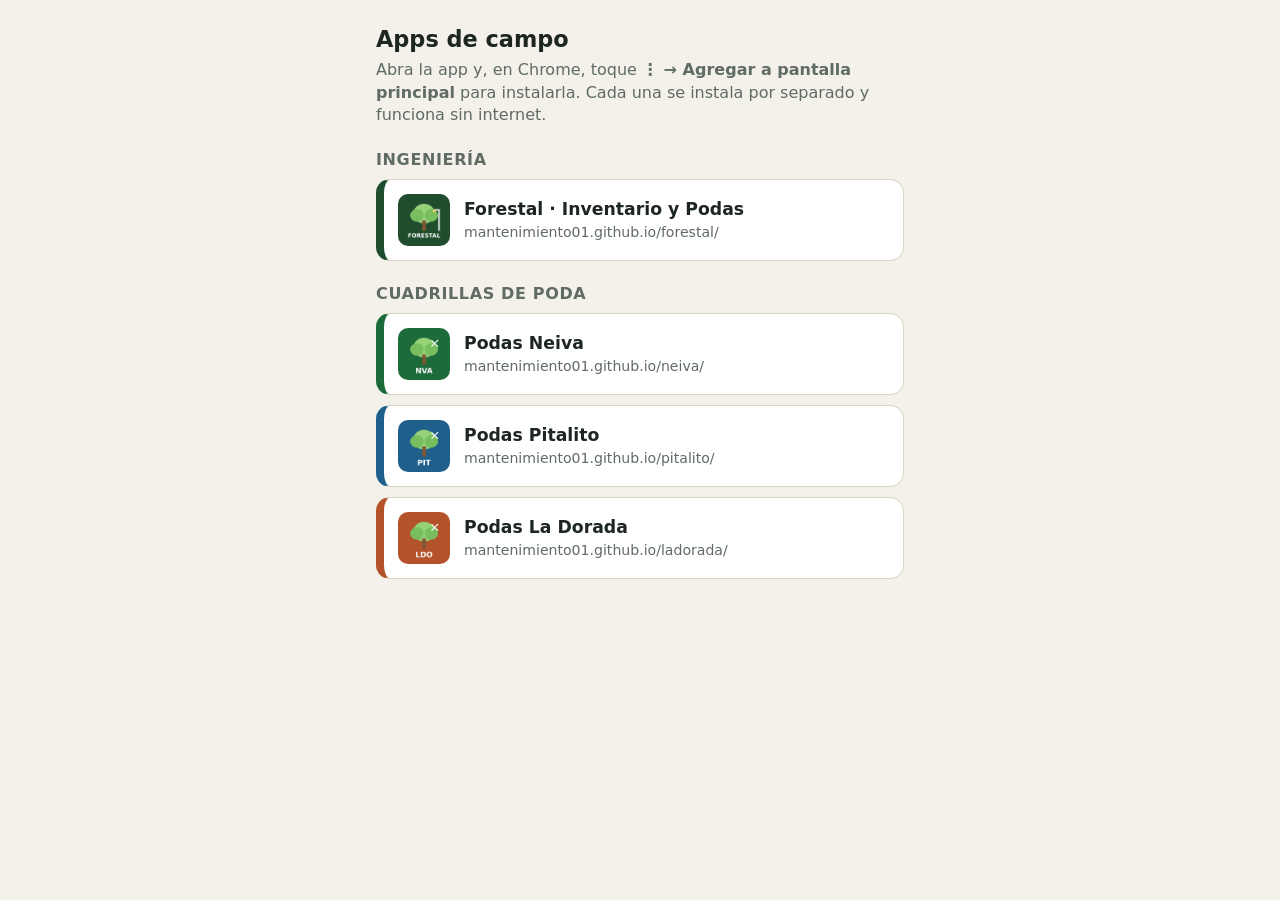
<file: index.html>
<!doctype html>
<html lang="es">
<head>
<meta charset="utf-8">
<meta name="viewport" content="width=device-width, initial-scale=1, viewport-fit=cover">
<meta name="theme-color" content="#1f4d2e">
<title>Apps de campo</title>
<style>
:root { --bg:#f3f1ea; --card:#fff; --ink:#1d2620; --muted:#5f6b63; --line:#dad5c8; color-scheme:light; }
@media (prefers-color-scheme: dark) { :root { --bg:#111612; --card:#1b221d; --ink:#e8eee9; --muted:#a2b0a6; --line:#2f3a33; color-scheme:dark; } }
* { box-sizing:border-box; }
body { margin:0; background:var(--bg); color:var(--ink); font:16px/1.4 system-ui,-apple-system,"Segoe UI",Roboto,sans-serif; }
main { max-width:560px; margin:0 auto; padding:24px 16px 40px; }
h1 { font-size:1.4rem; margin:0 0 4px; } h2 { font-size:1rem; color:var(--muted); margin:22px 0 8px; text-transform:uppercase; letter-spacing:.04em; }
p { color:var(--muted); margin:0 0 14px; }
a.app { display:flex; gap:14px; align-items:center; background:var(--card); border:1px solid var(--line); border-left:8px solid var(--c); border-radius:14px; padding:14px; margin-bottom:10px; color:inherit; text-decoration:none; min-height:72px; }
a.app img { width:52px; height:52px; border-radius:10px; flex:none; }
a.app b { display:block; font-size:1.08rem; } a.app span { color:var(--muted); font-size:.88rem; }
</style>
</head>
<body>
<main>
  <h1>Apps de campo</h1>
  <p>Abra la app y, en Chrome, toque <b>⋮ → Agregar a pantalla principal</b> para instalarla. Cada una se instala por separado y funciona sin internet.</p>
  <h2>Ingeniería</h2>
  <a class="app" href="forestal/" style="--c:#1f4d2e"><img src="forestal/icon.png" alt=""><div><b>Forestal · Inventario y Podas</b><span>mantenimiento01.github.io/forestal/</span></div></a>
  <h2>Cuadrillas de poda</h2>
  <a class="app" href="neiva/" style="--c:#1E6B3A"><img src="neiva/icon.png" alt=""><div><b>Podas Neiva</b><span>mantenimiento01.github.io/neiva/</span></div></a>
  <a class="app" href="pitalito/" style="--c:#1F5F8B"><img src="pitalito/icon.png" alt=""><div><b>Podas Pitalito</b><span>mantenimiento01.github.io/pitalito/</span></div></a>
  <a class="app" href="ladorada/" style="--c:#B4532A"><img src="ladorada/icon.png" alt=""><div><b>Podas La Dorada</b><span>mantenimiento01.github.io/ladorada/</span></div></a>
</main>
<script>
/* Retira los programas viejos que vivían en la raíz (no toca los registros guardados) */
if ('serviceWorker' in navigator) navigator.serviceWorker.getRegistrations().then(rs => rs.forEach(r => {
  const p = new URL(r.scope).pathname;
  if (p === '/' || p.startsWith('/podas-')) r.unregister();
})).catch(() => {});
if (window.caches) caches.keys().then(ks => ks.forEach(k => { if (k.startsWith('bitacora-campo-') || k.startsWith('podas-v')) caches.delete(k); })).catch(() => {});
</script>
</body>
</html>
</file>
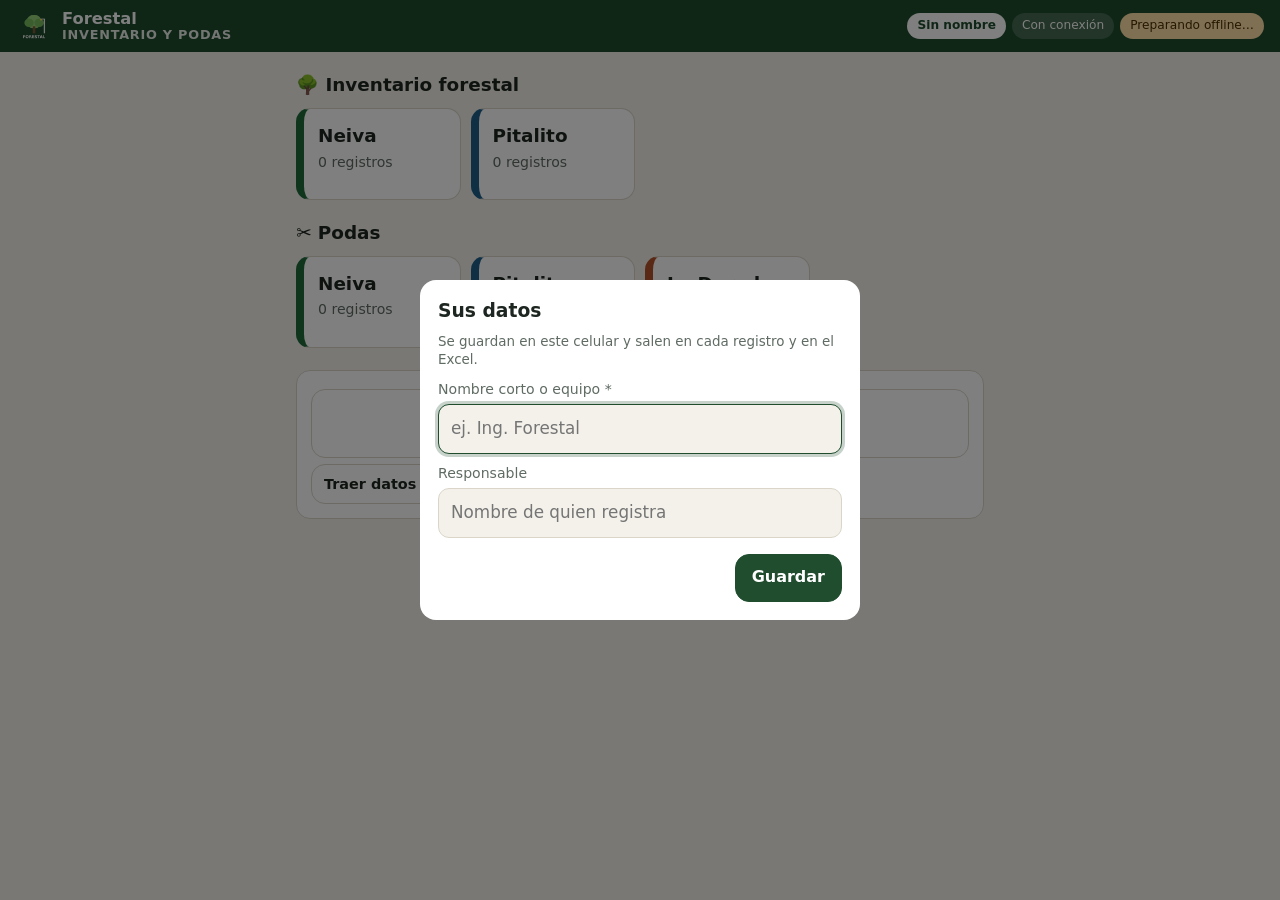
<file: forestal/index.html>
<!doctype html>
<html lang="es">
<head>
<meta charset="utf-8">
<meta name="viewport" content="width=device-width, initial-scale=1, viewport-fit=cover">
<meta name="theme-color" content="#1f4d2e">
<title>Forestal</title>
<link rel="manifest" href="manifest.webmanifest">
<link rel="icon" href="icon.png">
<link rel="apple-touch-icon" href="icon.png">
<link rel="stylesheet" href="app.css">
<style>:root{--brand:#1f4d2e}</style>
<script>window.APP={"mode": "admin"};</script>
</head>
<body>
<header class="top">
  <div class="brand"><button id="homeBtn" class="back" type="button" aria-label="Volver al inicio" hidden>‹</button><img src="icon.png" alt="" width="36" height="36"><div><strong id="ctxTitle">Forestal</strong><span id="ctxSub"></span></div></div>
  <div class="pills"><button id="cuadPill" class="pill cuad" type="button">…</button><span id="netPill" class="pill">…</span><span id="readyPill" class="pill">…</span></div>
</header>
<div id="updateBar" class="bar" hidden>Hay una versión nueva. <button id="btnUpdate" class="btn small">Actualizar</button><small>Sus registros no se tocan.</small></div>
<div id="storageBar" class="bar warn" hidden>⚠️ Almacenamiento casi lleno: exporte, haga copia y libere espacio en el celular.</div>

<main>
<!-- INICIO (solo app Forestal) -->
<section id="v-home" class="view" hidden>
  <div id="homeBox"></div>
  <div class="card homeextra">
    <label class="btn big filebtn">🔗 Unir copias de cuadrillas<small>Archivos «Copia_Podas_…zip» que le envían</small><input id="homeRestore" type="file" accept=".zip,application/zip" multiple hidden></label>
    <button id="homeLegacy" class="btn small" type="button">Traer datos de versiones anteriores en este celular</button>
  </div>
</section>

<!-- LISTA -->
<section id="v-list" class="view" hidden>
  <div id="summary" class="summary"></div>
  <input id="q" type="search" placeholder="Buscar código, especie o cuadrilla…" autocomplete="off">
  <div class="chiprow" id="filters">
    <button class="chip on" data-f="all">Todos</button><button class="chip" data-f="pend">Pendientes</button>
    <button class="chip" data-f="mes">Este mes</button><button class="chip" data-f="hoy">Hoy</button>
  </div>
  <ul id="list" class="list"></ul>
  <p id="empty" class="empty" hidden>Aún no hay registros aquí.<br>Toque <b>➕ Nuevo</b> para empezar.</p>
</section>

<!-- FORMULARIO -->
<section id="v-form" class="view" hidden>
<form id="form" novalidate autocomplete="off">
  <div class="fhead"><h2 id="formTitle">Nuevo</h2><span id="formNum" class="mono"></span></div>
  <div id="formBody"></div>
  <div class="actions">
    <button type="submit" id="btnSave" class="btn primary big">Guardar</button>
    <button type="button" id="btnCancel" class="btn">Cancelar</button>
    <button type="button" id="btnDelete" class="btn danger" hidden>Eliminar</button>
  </div>
</form>
</section>

<!-- EXPORTAR -->
<section id="v-export" class="view" hidden>
  <h2 id="expTitle">Exportar</h2>
  <div class="card">
    <div class="g2">
      <div><label class="lbl">Mes</label><select id="expMes"></select></div>
      <div id="cuadSel"><label class="lbl">Cuadrilla</label><select id="expCuad"></select></div>
    </div>
    <p id="expInfo" class="info2"></p>
  </div>
  <button class="btn primary big" data-exp="xlsx">📊 Excel con fotos<small>Fotos visibles en cada fila + hoja Resumen</small></button>
  <button class="btn big" data-exp="kmz">🌎 KMZ para Google Earth<small>Puntos con datos y fotos</small></button>
  <button class="btn big" data-exp="zip">🗂️ Fotos originales (ZIP)<small>Tamaño completo, nombradas por código</small></button>
  <p id="expStatus" class="hint center"></p>
  <div id="exportLog" class="log"></div>
  <p class="hint">Exportar no borra nada. Los archivos quedan en <b>Descargas</b>; con «Compartir» los envía por WhatsApp o correo.</p>
</section>

<!-- COPIA -->
<section id="v-backup" class="view" hidden>
  <h2>Copia de seguridad</h2>
  <div class="card">
    <p id="lastBackup" class="hint"></p>
    <button id="btnBackup" class="btn primary big">💾 Crear copia de seguridad</button>
    <div id="backupLog" class="log"></div>
    <p class="hint">Incluye todo: inventario y podas de todos los municipios, con fotos. Guárdela fuera del celular.</p>
    <label class="btn big filebtn">🔗 Unir copias de cuadrillas o restaurar<small>Copias «Copia_Podas_…zip» de las cuadrillas o un respaldo suyo</small><input id="restoreIn" type="file" accept=".zip,application/zip" multiple hidden></label>
    <p class="hint">Unir no borra nada: agrega lo que falta y actualiza lo más reciente.</p>
    <div id="importLegacyBox"><button id="btnLegacy" class="btn small" type="button">Traer datos de versiones anteriores en este celular</button></div>
  </div>
  <h2>Sus datos</h2>
  <div class="card">
    <label class="lbl">Nombre corto o equipo</label><input id="setCuad" maxlength="20">
    <label class="lbl">Responsable</label><input id="setResp">
    <button id="btnSaveSet" class="btn small">Guardar</button>
  </div>
  <h2>Celular</h2>
  <div class="card"><p id="storageInfo" class="hint"></p><button id="btnPersist" class="btn small">Proteger datos</button><p id="offlineInfo" class="hint"></p></div>
  <h2>Papelera</h2>
  <div class="card"><ul id="trash" class="list"></ul></div>
  <p id="version" class="hint center"></p>
</section>
</main>

<nav class="tabs" hidden>
  <button data-view="list" class="on">📋<span>Registros</span></button>
  <button data-view="form">➕<span id="tabNewLabel">Nuevo</span></button>
  <button data-view="export">📊<span>Exportar</span></button>
  <button data-view="backup">💾<span>Copia</span></button>
</nav>

<dialog id="dlg"><form method="dialog"><h3 id="dlgTitle"></h3><div id="dlgBody"></div><div id="dlgBtns" class="dlgbtns"></div></form></dialog>
<div id="toast" class="toast" hidden></div>
<datalist id="dlComun"></datalist><datalist id="dlSci"></datalist>
<script src="app.js"></script>
</body>
</html>
</file>
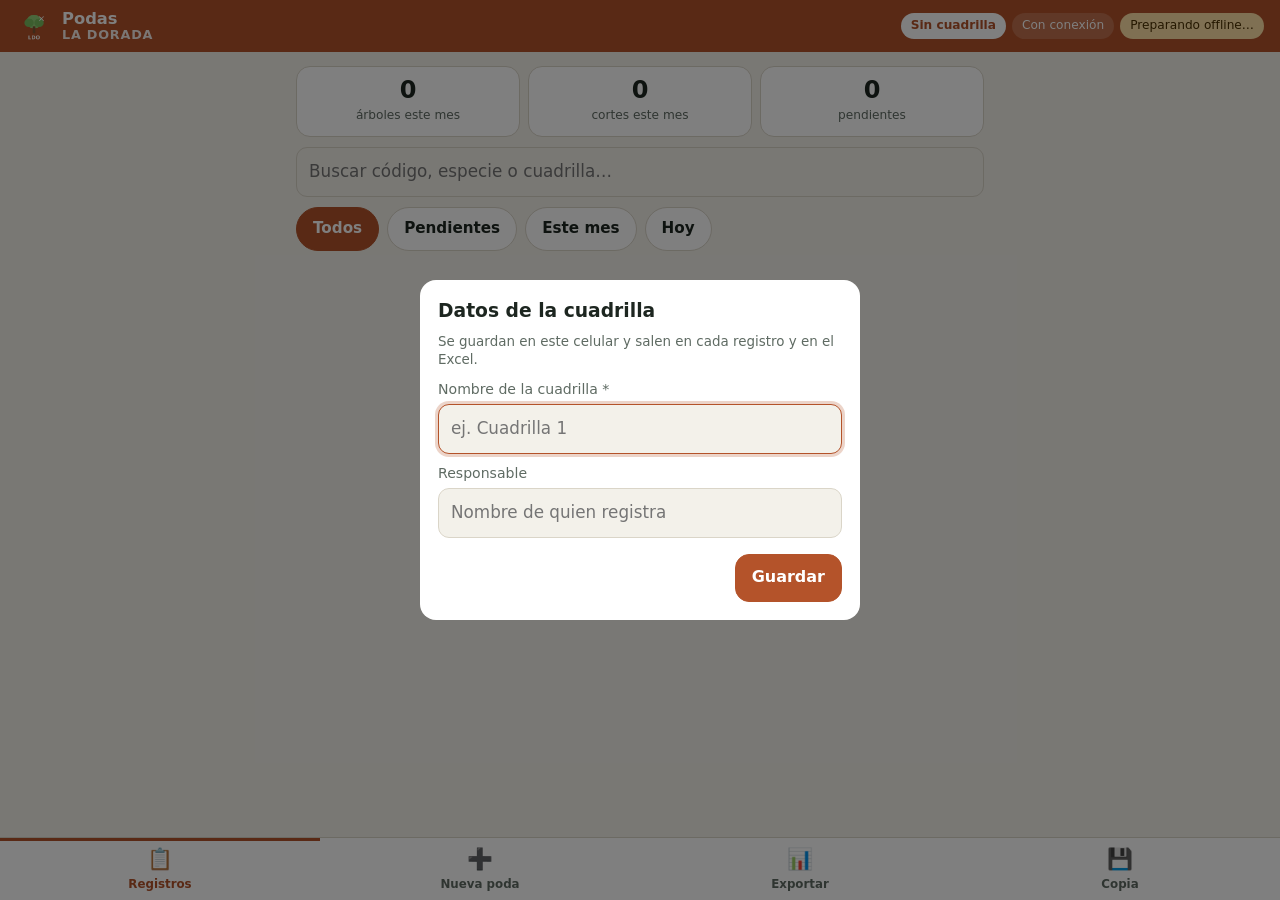
<file: ladorada/index.html>
<!doctype html>
<html lang="es">
<head>
<meta charset="utf-8">
<meta name="viewport" content="width=device-width, initial-scale=1, viewport-fit=cover">
<meta name="theme-color" content="#B4532A">
<title>Podas La Dorada</title>
<link rel="manifest" href="manifest.webmanifest">
<link rel="icon" href="icon.png">
<link rel="apple-touch-icon" href="icon.png">
<link rel="stylesheet" href="app.css">
<style>:root{--brand:#B4532A}</style>
<script>window.APP={"mode": "crew", "city": "ladorada"};</script>
</head>
<body>
<header class="top">
  <div class="brand"><button id="homeBtn" class="back" type="button" aria-label="Volver al inicio" hidden>‹</button><img src="icon.png" alt="" width="36" height="36"><div><strong id="ctxTitle">Podas La Dorada</strong><span id="ctxSub"></span></div></div>
  <div class="pills"><button id="cuadPill" class="pill cuad" type="button">…</button><span id="netPill" class="pill">…</span><span id="readyPill" class="pill">…</span></div>
</header>
<div id="updateBar" class="bar" hidden>Hay una versión nueva. <button id="btnUpdate" class="btn small">Actualizar</button><small>Sus registros no se tocan.</small></div>
<div id="storageBar" class="bar warn" hidden>⚠️ Almacenamiento casi lleno: exporte, haga copia y libere espacio en el celular.</div>

<main>
<!-- INICIO (solo app Forestal) -->
<section id="v-home" class="view" hidden>
  <div id="homeBox"></div>
  <div class="card homeextra">
    <label class="btn big filebtn">🔗 Unir copias de cuadrillas<small>Archivos «Copia_Podas_…zip» que le envían</small><input id="homeRestore" type="file" accept=".zip,application/zip" multiple hidden></label>
    <button id="homeLegacy" class="btn small" type="button">Traer datos de versiones anteriores en este celular</button>
  </div>
</section>

<!-- LISTA -->
<section id="v-list" class="view" hidden>
  <div id="summary" class="summary"></div>
  <input id="q" type="search" placeholder="Buscar código, especie o cuadrilla…" autocomplete="off">
  <div class="chiprow" id="filters">
    <button class="chip on" data-f="all">Todos</button><button class="chip" data-f="pend">Pendientes</button>
    <button class="chip" data-f="mes">Este mes</button><button class="chip" data-f="hoy">Hoy</button>
  </div>
  <ul id="list" class="list"></ul>
  <p id="empty" class="empty" hidden>Aún no hay registros aquí.<br>Toque <b>➕ Nuevo</b> para empezar.</p>
</section>

<!-- FORMULARIO -->
<section id="v-form" class="view" hidden>
<form id="form" novalidate autocomplete="off">
  <div class="fhead"><h2 id="formTitle">Nuevo</h2><span id="formNum" class="mono"></span></div>
  <div id="formBody"></div>
  <div class="actions">
    <button type="submit" id="btnSave" class="btn primary big">Guardar</button>
    <button type="button" id="btnCancel" class="btn">Cancelar</button>
    <button type="button" id="btnDelete" class="btn danger" hidden>Eliminar</button>
  </div>
</form>
</section>

<!-- EXPORTAR -->
<section id="v-export" class="view" hidden>
  <h2 id="expTitle">Exportar</h2>
  <div class="card">
    <div class="g2">
      <div><label class="lbl">Mes</label><select id="expMes"></select></div>
      <div id="cuadSel"><label class="lbl">Cuadrilla</label><select id="expCuad"></select></div>
    </div>
    <p id="expInfo" class="info2"></p>
  </div>
  <button class="btn primary big" data-exp="xlsx">📊 Excel con fotos<small>Fotos visibles en cada fila + hoja Resumen</small></button>
  <button class="btn big" data-exp="kmz">🌎 KMZ para Google Earth<small>Puntos con datos y fotos</small></button>
  <button class="btn big" data-exp="zip">🗂️ Fotos originales (ZIP)<small>Tamaño completo, nombradas por código</small></button>
  <p id="expStatus" class="hint center"></p>
  <div id="exportLog" class="log"></div>
  <p class="hint">Exportar no borra nada. Los archivos quedan en <b>Descargas</b>; con «Compartir» los envía por WhatsApp o correo.</p>
</section>

<!-- COPIA -->
<section id="v-backup" class="view" hidden>
  <h2>Enviar a la ingeniera</h2>
  <div class="card">
    <p id="lastBackup" class="hint"></p>
    <button id="btnBackup" class="btn primary big">📤 Crear copia y enviar</button>
    <div id="backupLog" class="log"></div>
    <p class="hint">Haga una copia al final de cada jornada y envíela por WhatsApp o correo. También sirve como respaldo.</p>
    <label class="btn big filebtn">🔗 Restaurar o unir copias<small>Solo copias de esta misma app (mismo municipio)</small><input id="restoreIn" type="file" accept=".zip,application/zip" multiple hidden></label>
    <p class="hint">Unir no borra nada: agrega lo que falta y actualiza lo más reciente.</p>
    <div id="importLegacyBox"><button id="btnLegacy" class="btn small" type="button">Traer datos de versiones anteriores en este celular</button></div>
  </div>
  <h2>Esta cuadrilla</h2>
  <div class="card">
    <label class="lbl">Nombre de la cuadrilla</label><input id="setCuad" maxlength="20">
    <label class="lbl">Responsable</label><input id="setResp">
    <button id="btnSaveSet" class="btn small">Guardar</button>
  </div>
  <h2>Celular</h2>
  <div class="card"><p id="storageInfo" class="hint"></p><button id="btnPersist" class="btn small">Proteger datos</button><p id="offlineInfo" class="hint"></p></div>
  <h2>Papelera</h2>
  <div class="card"><ul id="trash" class="list"></ul></div>
  <p id="version" class="hint center"></p>
</section>
</main>

<nav class="tabs" hidden>
  <button data-view="list" class="on">📋<span>Registros</span></button>
  <button data-view="form">➕<span id="tabNewLabel">Nuevo</span></button>
  <button data-view="export">📊<span>Exportar</span></button>
  <button data-view="backup">💾<span>Copia</span></button>
</nav>

<dialog id="dlg"><form method="dialog"><h3 id="dlgTitle"></h3><div id="dlgBody"></div><div id="dlgBtns" class="dlgbtns"></div></form></dialog>
<div id="toast" class="toast" hidden></div>
<datalist id="dlComun"></datalist><datalist id="dlSci"></datalist>
<script src="app.js"></script>
</body>
</html>
</file>
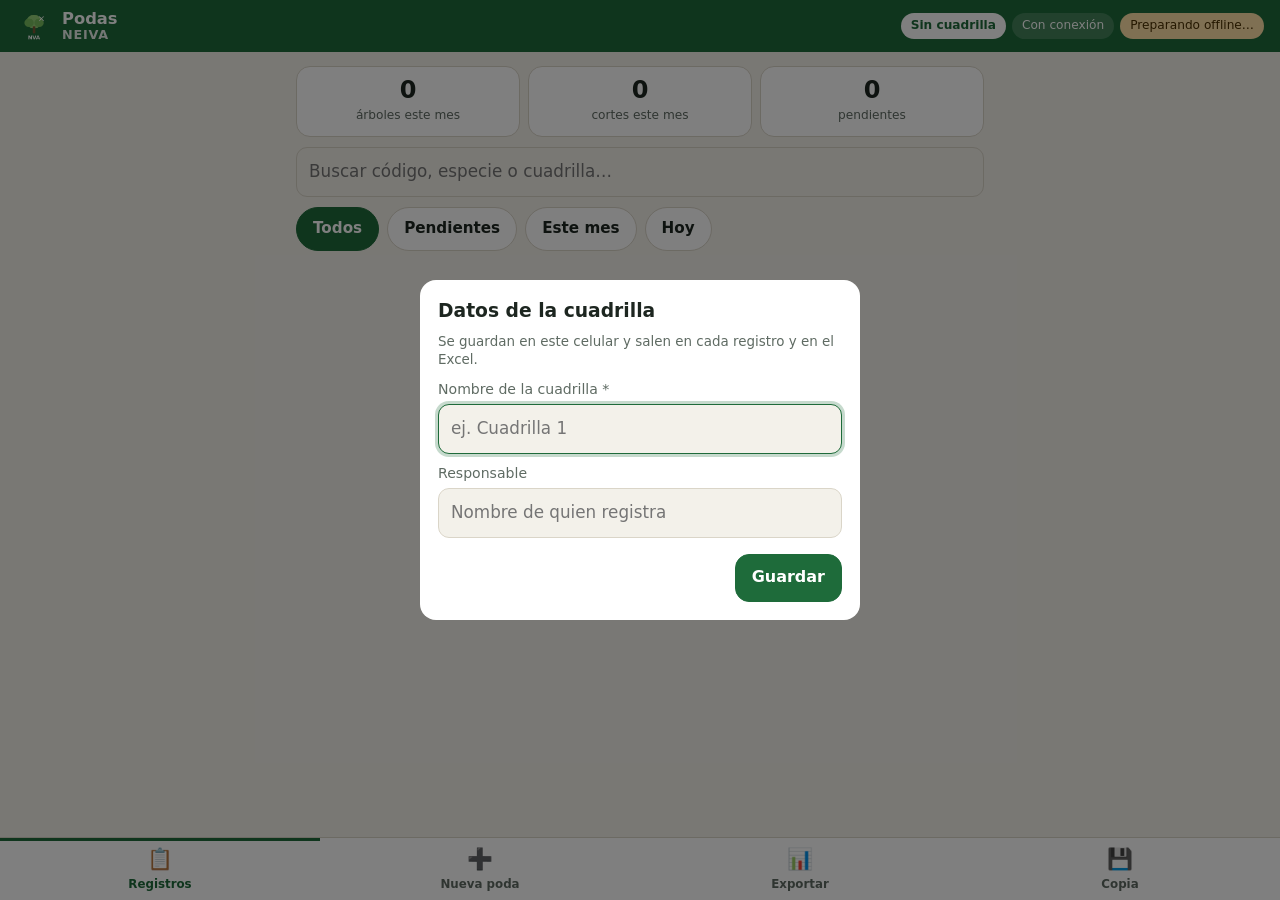
<file: neiva/index.html>
<!doctype html>
<html lang="es">
<head>
<meta charset="utf-8">
<meta name="viewport" content="width=device-width, initial-scale=1, viewport-fit=cover">
<meta name="theme-color" content="#1E6B3A">
<title>Podas Neiva</title>
<link rel="manifest" href="manifest.webmanifest">
<link rel="icon" href="icon.png">
<link rel="apple-touch-icon" href="icon.png">
<link rel="stylesheet" href="app.css">
<style>:root{--brand:#1E6B3A}</style>
<script>window.APP={"mode": "crew", "city": "neiva"};</script>
</head>
<body>
<header class="top">
  <div class="brand"><button id="homeBtn" class="back" type="button" aria-label="Volver al inicio" hidden>‹</button><img src="icon.png" alt="" width="36" height="36"><div><strong id="ctxTitle">Podas Neiva</strong><span id="ctxSub"></span></div></div>
  <div class="pills"><button id="cuadPill" class="pill cuad" type="button">…</button><span id="netPill" class="pill">…</span><span id="readyPill" class="pill">…</span></div>
</header>
<div id="updateBar" class="bar" hidden>Hay una versión nueva. <button id="btnUpdate" class="btn small">Actualizar</button><small>Sus registros no se tocan.</small></div>
<div id="storageBar" class="bar warn" hidden>⚠️ Almacenamiento casi lleno: exporte, haga copia y libere espacio en el celular.</div>

<main>
<!-- INICIO (solo app Forestal) -->
<section id="v-home" class="view" hidden>
  <div id="homeBox"></div>
  <div class="card homeextra">
    <label class="btn big filebtn">🔗 Unir copias de cuadrillas<small>Archivos «Copia_Podas_…zip» que le envían</small><input id="homeRestore" type="file" accept=".zip,application/zip" multiple hidden></label>
    <button id="homeLegacy" class="btn small" type="button">Traer datos de versiones anteriores en este celular</button>
  </div>
</section>

<!-- LISTA -->
<section id="v-list" class="view" hidden>
  <div id="summary" class="summary"></div>
  <input id="q" type="search" placeholder="Buscar código, especie o cuadrilla…" autocomplete="off">
  <div class="chiprow" id="filters">
    <button class="chip on" data-f="all">Todos</button><button class="chip" data-f="pend">Pendientes</button>
    <button class="chip" data-f="mes">Este mes</button><button class="chip" data-f="hoy">Hoy</button>
  </div>
  <ul id="list" class="list"></ul>
  <p id="empty" class="empty" hidden>Aún no hay registros aquí.<br>Toque <b>➕ Nuevo</b> para empezar.</p>
</section>

<!-- FORMULARIO -->
<section id="v-form" class="view" hidden>
<form id="form" novalidate autocomplete="off">
  <div class="fhead"><h2 id="formTitle">Nuevo</h2><span id="formNum" class="mono"></span></div>
  <div id="formBody"></div>
  <div class="actions">
    <button type="submit" id="btnSave" class="btn primary big">Guardar</button>
    <button type="button" id="btnCancel" class="btn">Cancelar</button>
    <button type="button" id="btnDelete" class="btn danger" hidden>Eliminar</button>
  </div>
</form>
</section>

<!-- EXPORTAR -->
<section id="v-export" class="view" hidden>
  <h2 id="expTitle">Exportar</h2>
  <div class="card">
    <div class="g2">
      <div><label class="lbl">Mes</label><select id="expMes"></select></div>
      <div id="cuadSel"><label class="lbl">Cuadrilla</label><select id="expCuad"></select></div>
    </div>
    <p id="expInfo" class="info2"></p>
  </div>
  <button class="btn primary big" data-exp="xlsx">📊 Excel con fotos<small>Fotos visibles en cada fila + hoja Resumen</small></button>
  <button class="btn big" data-exp="kmz">🌎 KMZ para Google Earth<small>Puntos con datos y fotos</small></button>
  <button class="btn big" data-exp="zip">🗂️ Fotos originales (ZIP)<small>Tamaño completo, nombradas por código</small></button>
  <p id="expStatus" class="hint center"></p>
  <div id="exportLog" class="log"></div>
  <p class="hint">Exportar no borra nada. Los archivos quedan en <b>Descargas</b>; con «Compartir» los envía por WhatsApp o correo.</p>
</section>

<!-- COPIA -->
<section id="v-backup" class="view" hidden>
  <h2>Enviar a la ingeniera</h2>
  <div class="card">
    <p id="lastBackup" class="hint"></p>
    <button id="btnBackup" class="btn primary big">📤 Crear copia y enviar</button>
    <div id="backupLog" class="log"></div>
    <p class="hint">Haga una copia al final de cada jornada y envíela por WhatsApp o correo. También sirve como respaldo.</p>
    <label class="btn big filebtn">🔗 Restaurar o unir copias<small>Solo copias de esta misma app (mismo municipio)</small><input id="restoreIn" type="file" accept=".zip,application/zip" multiple hidden></label>
    <p class="hint">Unir no borra nada: agrega lo que falta y actualiza lo más reciente.</p>
    <div id="importLegacyBox"><button id="btnLegacy" class="btn small" type="button">Traer datos de versiones anteriores en este celular</button></div>
  </div>
  <h2>Esta cuadrilla</h2>
  <div class="card">
    <label class="lbl">Nombre de la cuadrilla</label><input id="setCuad" maxlength="20">
    <label class="lbl">Responsable</label><input id="setResp">
    <button id="btnSaveSet" class="btn small">Guardar</button>
  </div>
  <h2>Celular</h2>
  <div class="card"><p id="storageInfo" class="hint"></p><button id="btnPersist" class="btn small">Proteger datos</button><p id="offlineInfo" class="hint"></p></div>
  <h2>Papelera</h2>
  <div class="card"><ul id="trash" class="list"></ul></div>
  <p id="version" class="hint center"></p>
</section>
</main>

<nav class="tabs" hidden>
  <button data-view="list" class="on">📋<span>Registros</span></button>
  <button data-view="form">➕<span id="tabNewLabel">Nuevo</span></button>
  <button data-view="export">📊<span>Exportar</span></button>
  <button data-view="backup">💾<span>Copia</span></button>
</nav>

<dialog id="dlg"><form method="dialog"><h3 id="dlgTitle"></h3><div id="dlgBody"></div><div id="dlgBtns" class="dlgbtns"></div></form></dialog>
<div id="toast" class="toast" hidden></div>
<datalist id="dlComun"></datalist><datalist id="dlSci"></datalist>
<script src="app.js"></script>
</body>
</html>
</file>
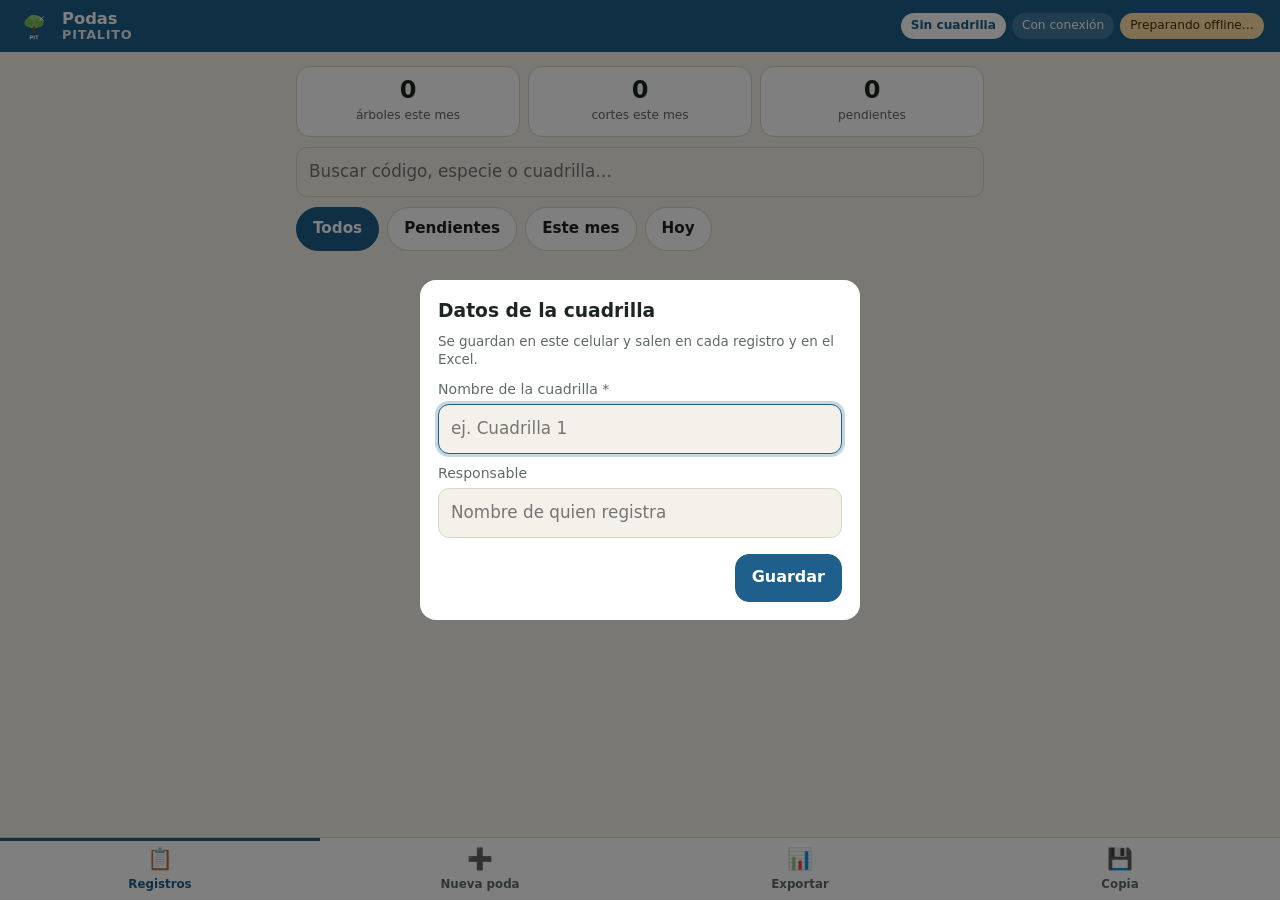
<file: pitalito/index.html>
<!doctype html>
<html lang="es">
<head>
<meta charset="utf-8">
<meta name="viewport" content="width=device-width, initial-scale=1, viewport-fit=cover">
<meta name="theme-color" content="#1F5F8B">
<title>Podas Pitalito</title>
<link rel="manifest" href="manifest.webmanifest">
<link rel="icon" href="icon.png">
<link rel="apple-touch-icon" href="icon.png">
<link rel="stylesheet" href="app.css">
<style>:root{--brand:#1F5F8B}</style>
<script>window.APP={"mode": "crew", "city": "pitalito"};</script>
</head>
<body>
<header class="top">
  <div class="brand"><button id="homeBtn" class="back" type="button" aria-label="Volver al inicio" hidden>‹</button><img src="icon.png" alt="" width="36" height="36"><div><strong id="ctxTitle">Podas Pitalito</strong><span id="ctxSub"></span></div></div>
  <div class="pills"><button id="cuadPill" class="pill cuad" type="button">…</button><span id="netPill" class="pill">…</span><span id="readyPill" class="pill">…</span></div>
</header>
<div id="updateBar" class="bar" hidden>Hay una versión nueva. <button id="btnUpdate" class="btn small">Actualizar</button><small>Sus registros no se tocan.</small></div>
<div id="storageBar" class="bar warn" hidden>⚠️ Almacenamiento casi lleno: exporte, haga copia y libere espacio en el celular.</div>

<main>
<!-- INICIO (solo app Forestal) -->
<section id="v-home" class="view" hidden>
  <div id="homeBox"></div>
  <div class="card homeextra">
    <label class="btn big filebtn">🔗 Unir copias de cuadrillas<small>Archivos «Copia_Podas_…zip» que le envían</small><input id="homeRestore" type="file" accept=".zip,application/zip" multiple hidden></label>
    <button id="homeLegacy" class="btn small" type="button">Traer datos de versiones anteriores en este celular</button>
  </div>
</section>

<!-- LISTA -->
<section id="v-list" class="view" hidden>
  <div id="summary" class="summary"></div>
  <input id="q" type="search" placeholder="Buscar código, especie o cuadrilla…" autocomplete="off">
  <div class="chiprow" id="filters">
    <button class="chip on" data-f="all">Todos</button><button class="chip" data-f="pend">Pendientes</button>
    <button class="chip" data-f="mes">Este mes</button><button class="chip" data-f="hoy">Hoy</button>
  </div>
  <ul id="list" class="list"></ul>
  <p id="empty" class="empty" hidden>Aún no hay registros aquí.<br>Toque <b>➕ Nuevo</b> para empezar.</p>
</section>

<!-- FORMULARIO -->
<section id="v-form" class="view" hidden>
<form id="form" novalidate autocomplete="off">
  <div class="fhead"><h2 id="formTitle">Nuevo</h2><span id="formNum" class="mono"></span></div>
  <div id="formBody"></div>
  <div class="actions">
    <button type="submit" id="btnSave" class="btn primary big">Guardar</button>
    <button type="button" id="btnCancel" class="btn">Cancelar</button>
    <button type="button" id="btnDelete" class="btn danger" hidden>Eliminar</button>
  </div>
</form>
</section>

<!-- EXPORTAR -->
<section id="v-export" class="view" hidden>
  <h2 id="expTitle">Exportar</h2>
  <div class="card">
    <div class="g2">
      <div><label class="lbl">Mes</label><select id="expMes"></select></div>
      <div id="cuadSel"><label class="lbl">Cuadrilla</label><select id="expCuad"></select></div>
    </div>
    <p id="expInfo" class="info2"></p>
  </div>
  <button class="btn primary big" data-exp="xlsx">📊 Excel con fotos<small>Fotos visibles en cada fila + hoja Resumen</small></button>
  <button class="btn big" data-exp="kmz">🌎 KMZ para Google Earth<small>Puntos con datos y fotos</small></button>
  <button class="btn big" data-exp="zip">🗂️ Fotos originales (ZIP)<small>Tamaño completo, nombradas por código</small></button>
  <p id="expStatus" class="hint center"></p>
  <div id="exportLog" class="log"></div>
  <p class="hint">Exportar no borra nada. Los archivos quedan en <b>Descargas</b>; con «Compartir» los envía por WhatsApp o correo.</p>
</section>

<!-- COPIA -->
<section id="v-backup" class="view" hidden>
  <h2>Enviar a la ingeniera</h2>
  <div class="card">
    <p id="lastBackup" class="hint"></p>
    <button id="btnBackup" class="btn primary big">📤 Crear copia y enviar</button>
    <div id="backupLog" class="log"></div>
    <p class="hint">Haga una copia al final de cada jornada y envíela por WhatsApp o correo. También sirve como respaldo.</p>
    <label class="btn big filebtn">🔗 Restaurar o unir copias<small>Solo copias de esta misma app (mismo municipio)</small><input id="restoreIn" type="file" accept=".zip,application/zip" multiple hidden></label>
    <p class="hint">Unir no borra nada: agrega lo que falta y actualiza lo más reciente.</p>
    <div id="importLegacyBox"><button id="btnLegacy" class="btn small" type="button">Traer datos de versiones anteriores en este celular</button></div>
  </div>
  <h2>Esta cuadrilla</h2>
  <div class="card">
    <label class="lbl">Nombre de la cuadrilla</label><input id="setCuad" maxlength="20">
    <label class="lbl">Responsable</label><input id="setResp">
    <button id="btnSaveSet" class="btn small">Guardar</button>
  </div>
  <h2>Celular</h2>
  <div class="card"><p id="storageInfo" class="hint"></p><button id="btnPersist" class="btn small">Proteger datos</button><p id="offlineInfo" class="hint"></p></div>
  <h2>Papelera</h2>
  <div class="card"><ul id="trash" class="list"></ul></div>
  <p id="version" class="hint center"></p>
</section>
</main>

<nav class="tabs" hidden>
  <button data-view="list" class="on">📋<span>Registros</span></button>
  <button data-view="form">➕<span id="tabNewLabel">Nuevo</span></button>
  <button data-view="export">📊<span>Exportar</span></button>
  <button data-view="backup">💾<span>Copia</span></button>
</nav>

<dialog id="dlg"><form method="dialog"><h3 id="dlgTitle"></h3><div id="dlgBody"></div><div id="dlgBtns" class="dlgbtns"></div></form></dialog>
<div id="toast" class="toast" hidden></div>
<datalist id="dlComun"></datalist><datalist id="dlSci"></datalist>
<script src="app.js"></script>
</body>
</html>
</file>
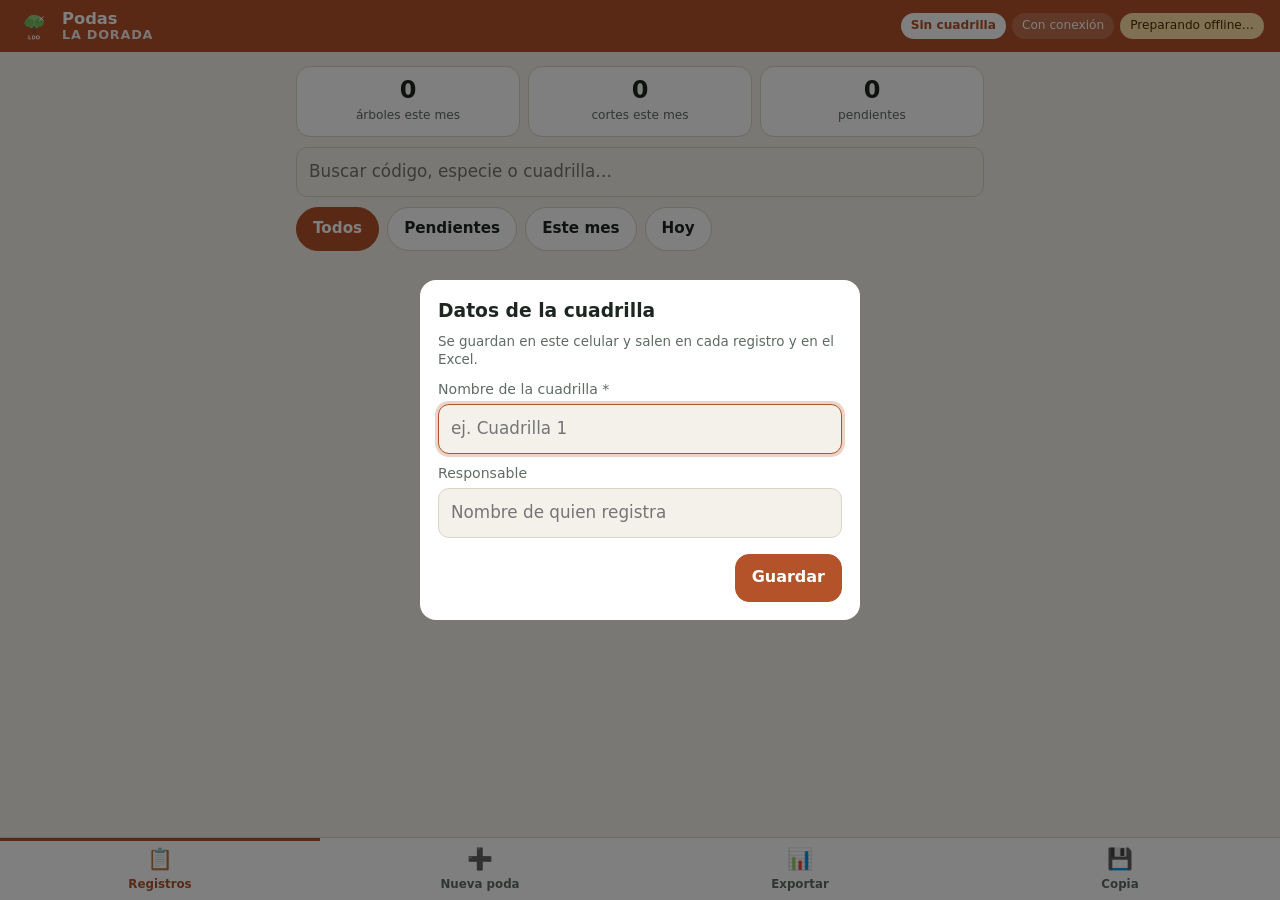
<file: podas-ladorada.html>
<!doctype html>
<html lang="es"><head><meta charset="utf-8"><meta name="viewport" content="width=device-width, initial-scale=1">
<title>Podas La Dorada se mudó</title>
<meta http-equiv="refresh" content="0; url=ladorada/">
<style>body{font:16px system-ui,sans-serif;padding:24px;background:#f3f1ea;color:#1d2620}a{color:#1E6B3A;font-weight:700}</style>
</head><body>
<p>La app <b>Podas La Dorada</b> ahora está en <a href="ladorada/">mantenimiento01.github.io/ladorada/</a>. Sus registros siguen guardados.</p>
<script>
if ('serviceWorker' in navigator) navigator.serviceWorker.getRegistrations().then(rs => rs.forEach(r => { const p = new URL(r.scope).pathname; if (p === '/' || p.startsWith('/podas-')) r.unregister(); })).catch(() => {});
location.replace('ladorada/');
</script>
</body></html>
</file>
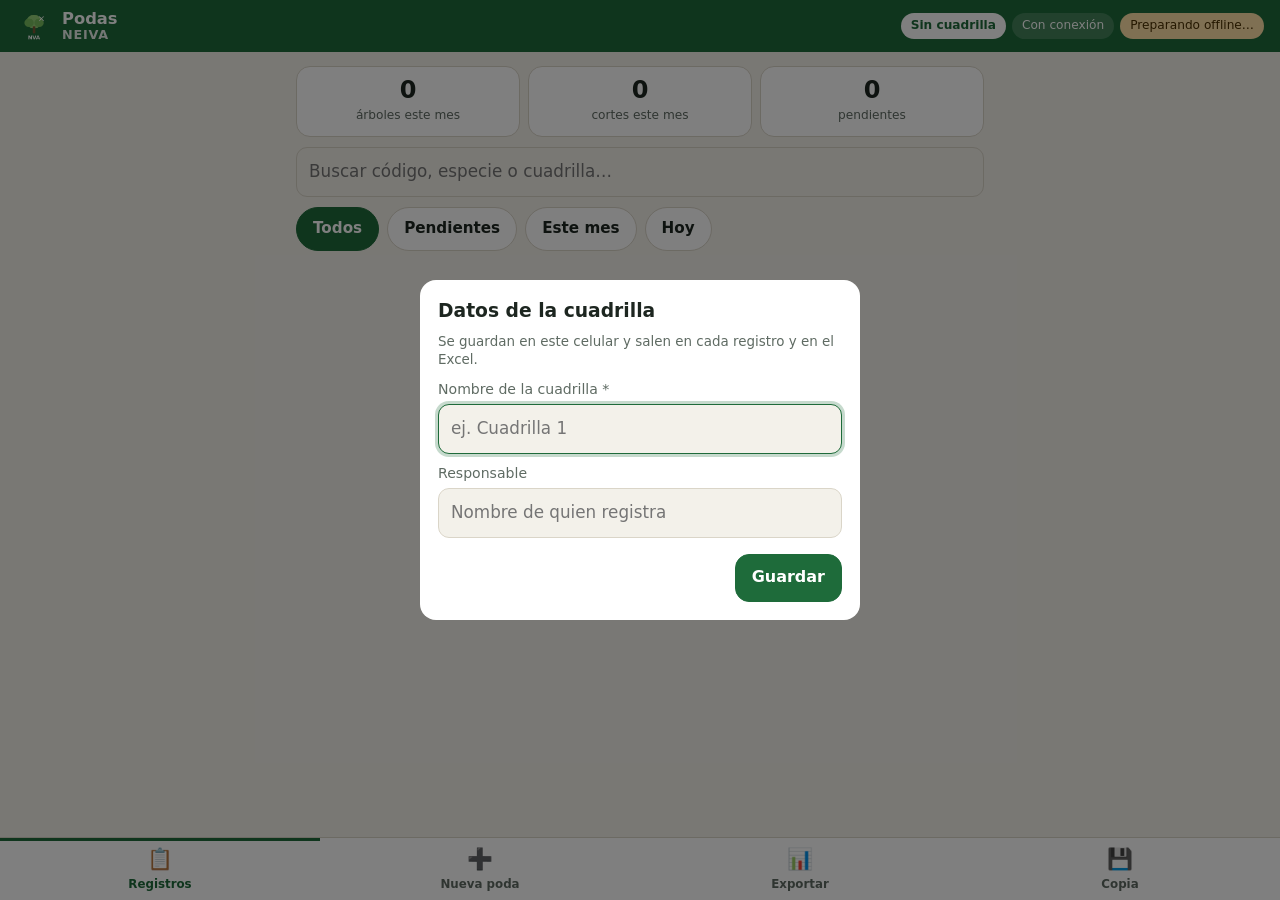
<file: podas-neiva.html>
<!doctype html>
<html lang="es"><head><meta charset="utf-8"><meta name="viewport" content="width=device-width, initial-scale=1">
<title>Podas Neiva se mudó</title>
<meta http-equiv="refresh" content="0; url=neiva/">
<style>body{font:16px system-ui,sans-serif;padding:24px;background:#f3f1ea;color:#1d2620}a{color:#1E6B3A;font-weight:700}</style>
</head><body>
<p>La app <b>Podas Neiva</b> ahora está en <a href="neiva/">mantenimiento01.github.io/neiva/</a>. Sus registros siguen guardados.</p>
<script>
if ('serviceWorker' in navigator) navigator.serviceWorker.getRegistrations().then(rs => rs.forEach(r => { const p = new URL(r.scope).pathname; if (p === '/' || p.startsWith('/podas-')) r.unregister(); })).catch(() => {});
location.replace('neiva/');
</script>
</body></html>
</file>
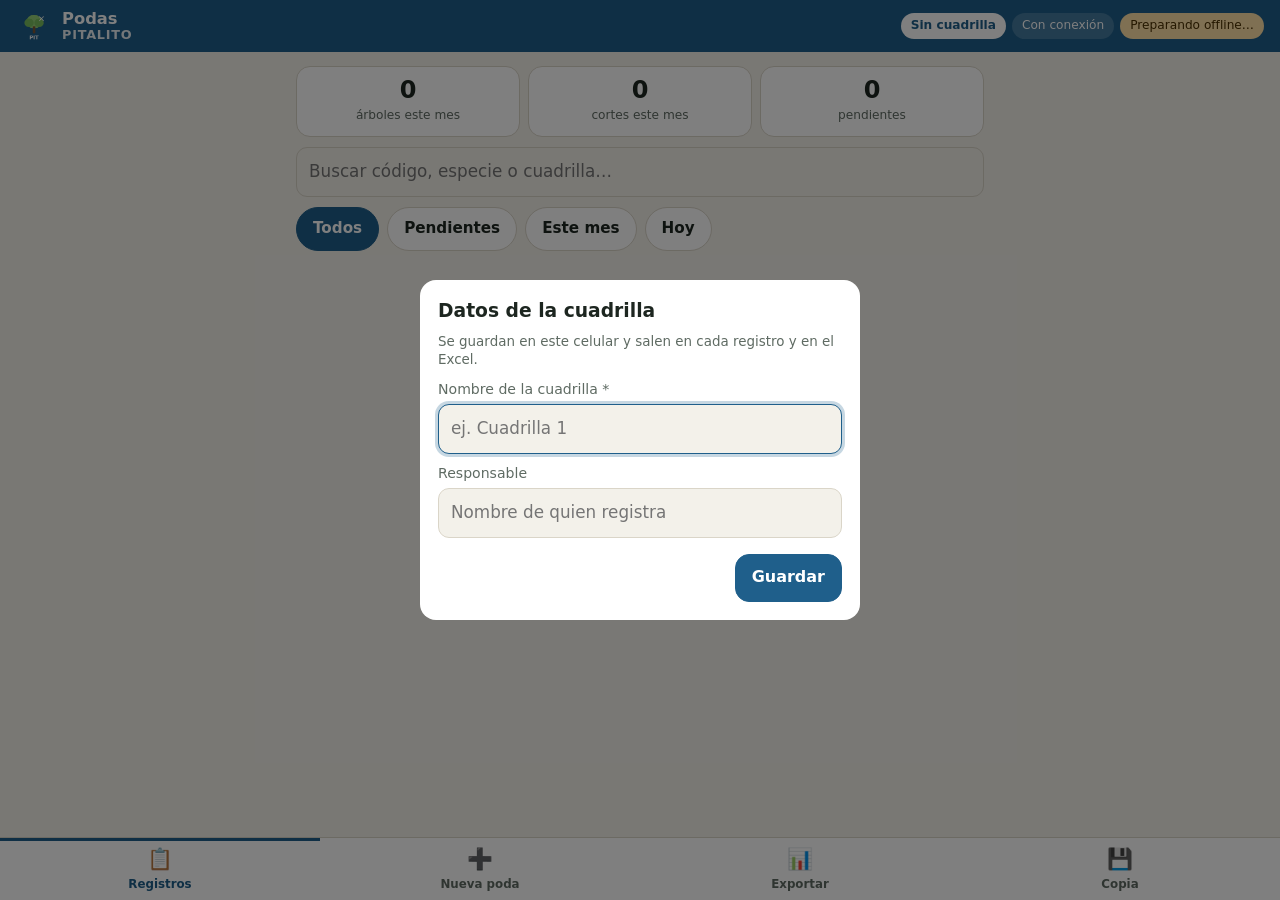
<file: podas-pitalito.html>
<!doctype html>
<html lang="es"><head><meta charset="utf-8"><meta name="viewport" content="width=device-width, initial-scale=1">
<title>Podas Pitalito se mudó</title>
<meta http-equiv="refresh" content="0; url=pitalito/">
<style>body{font:16px system-ui,sans-serif;padding:24px;background:#f3f1ea;color:#1d2620}a{color:#1E6B3A;font-weight:700}</style>
</head><body>
<p>La app <b>Podas Pitalito</b> ahora está en <a href="pitalito/">mantenimiento01.github.io/pitalito/</a>. Sus registros siguen guardados.</p>
<script>
if ('serviceWorker' in navigator) navigator.serviceWorker.getRegistrations().then(rs => rs.forEach(r => { const p = new URL(r.scope).pathname; if (p === '/' || p.startsWith('/podas-')) r.unregister(); })).catch(() => {});
location.replace('pitalito/');
</script>
</body></html>
</file>
<file: forestal/app.css>
:root { --bg:#f3f1ea; --card:#fff; --ink:#1d2620; --muted:#5f6b63; --line:#dad5c8; --amber:#8a5300; --amberbg:#fff0cf; --okc:#1d6b35; --okbg:#e2f2e4; --red:#a3271c; --r:14px; color-scheme:light; }
@media (prefers-color-scheme: dark) { :root { --bg:#111612; --card:#1b221d; --ink:#e8eee9; --muted:#a2b0a6; --line:#2f3a33; --amber:#ffc561; --amberbg:#3a2c10; --okc:#8fd6a0; --okbg:#1d3524; --red:#ff8d80; color-scheme:dark; } }
* { box-sizing:border-box; }
html { -webkit-text-size-adjust:100%; }
body { margin:0; background:var(--bg); color:var(--ink); font:16px/1.4 system-ui,-apple-system,"Segoe UI",Roboto,sans-serif; padding-bottom:calc(78px + env(safe-area-inset-bottom)); }
[hidden] { display:none !important; }
main { max-width:720px; margin:0 auto; padding:0 16px; }
h2 { font-size:1.15rem; margin:18px 0 8px; }
.top { position:sticky; top:0; z-index:5; background:var(--brand); color:#fff; padding:8px 16px; padding-top:calc(8px + env(safe-area-inset-top)); display:flex; flex-wrap:wrap; gap:6px 10px; align-items:center; justify-content:space-between; }
.brand { display:flex; gap:10px; align-items:center; }
.brand img { border-radius:9px; background:#fff2; }
.brand div { display:flex; flex-direction:column; line-height:1.1; }
.brand strong { font-size:1.02rem; } .brand span { font-size:.8rem; font-weight:700; letter-spacing:.06em; opacity:.9; }
.pills { display:flex; gap:6px; flex-wrap:wrap; }
.pill { font:inherit; font-size:.76rem; padding:4px 10px; border-radius:99px; background:rgba(255,255,255,.17); color:#fff; border:0; white-space:nowrap; }
.pill.cuad { background:#fff; color:var(--brand); font-weight:700; }
.pill.off { background:#ffb020; color:#2b1d00; font-weight:700; }
.pill.ready { background:#c9efd2; color:#0f3a1c; font-weight:600; }
.pill.warn { background:#ffe1a8; color:#4a3000; }
.bar { background:var(--okbg); padding:10px 16px; display:flex; gap:10px; align-items:center; flex-wrap:wrap; font-size:.92rem; }
.bar.warn { background:var(--amberbg); color:var(--amber); font-weight:600; }

.btn { display:inline-flex; align-items:center; justify-content:center; gap:6px; min-height:48px; padding:10px 16px; border-radius:var(--r); border:1.5px solid var(--line); background:var(--card); color:var(--ink); font:inherit; font-weight:650; cursor:pointer; text-align:center; }
.btn:disabled { opacity:.55; } .btn:active { transform:translateY(1px); }
.btn.primary { background:var(--brand); border-color:var(--brand); color:#fff; }
.btn.danger { color:var(--red); border-color:var(--red); background:transparent; }
.btn.small { min-height:40px; padding:6px 12px; font-size:.9rem; }
.btn.big { width:100%; min-height:58px; font-size:1.05rem; flex-direction:column; margin:6px 0; }
.btn.big small { font-weight:400; font-size:.82rem; opacity:.8; }
.filebtn { cursor:pointer; }
.link { background:none; border:0; color:var(--brand2); font:inherit; font-weight:650; padding:8px 0; cursor:pointer; }
@media (prefers-color-scheme: dark) { .link { color:#9fd3b0; } }
.link.danger { color:var(--red); }

.summary { display:grid; grid-template-columns:repeat(3,1fr); gap:8px; margin:14px 0 10px; }
.summary div { background:var(--card); border:1px solid var(--line); border-radius:var(--r); padding:10px; text-align:center; }
.summary b { display:block; font-size:1.5rem; line-height:1.1; } .summary span { font-size:.76rem; color:var(--muted); }
.summary .warn b { color:var(--amber); }
input, select, textarea { display:block; width:100%; min-height:50px; margin-top:4px; padding:10px 12px; border-radius:11px; border:1.5px solid var(--line); background:var(--bg); color:var(--ink); font:inherit; font-size:1.05rem; }
input.big { font-size:1.5rem; font-weight:700; letter-spacing:.04em; min-height:60px; }
input:focus, select:focus, textarea:focus { outline:none; border-color:var(--brand); box-shadow:0 0 0 3px color-mix(in srgb, var(--brand) 25%, transparent); }
.chiprow { display:flex; gap:8px; overflow-x:auto; padding:10px 0; scrollbar-width:none; }
.chip { flex:none; min-height:44px; padding:8px 16px; border-radius:99px; border:1.5px solid var(--line); background:var(--card); color:var(--ink); font:inherit; font-size:.95rem; font-weight:600; cursor:pointer; }
.chip.on { background:var(--brand); border-color:var(--brand); color:#fff; }
.chips { display:grid; grid-template-columns:repeat(4,1fr); gap:6px; margin-top:4px; }
.chips .chip { padding:8px 4px; font-size:.9rem; }

.list { list-style:none; margin:0; padding:0; display:grid; gap:8px; }
.item { display:flex; gap:10px; background:var(--card); border:1px solid var(--line); border-radius:var(--r); padding:10px; cursor:pointer; }
.thumbs2 { display:flex; gap:4px; flex:none; }
.tb { width:58px; height:58px; border-radius:9px; background:var(--bg) center/cover no-repeat; border:1.5px dashed var(--line); display:flex; align-items:flex-end; justify-content:center; overflow:hidden; }
.tb.has { border:0; }
.tb span { font-size:.55rem; font-weight:800; background:rgba(0,0,0,.55); color:#fff; width:100%; text-align:center; padding:1px 0; }
.tb:not(.has) span { background:none; color:var(--muted); align-self:center; }
.info { min-width:0; flex:1; }
.st { font-size:1.05rem; } .sub { color:var(--muted); font-size:.9rem; margin:1px 0 4px; }
.badges { display:flex; gap:6px; flex-wrap:wrap; align-items:center; }
.badge { font-size:.74rem; padding:3px 8px; border-radius:6px; font-weight:700; }
.badge.ok { background:var(--okbg); color:var(--okc); } .badge.warn { background:var(--amberbg); color:var(--amber); }
.date { font-size:.76rem; color:var(--muted); margin-left:auto; }
.empty { text-align:center; color:var(--muted); padding:30px 0; }
.trow { display:flex; justify-content:space-between; align-items:center; gap:8px; flex-wrap:wrap; padding:6px 0; border-bottom:1px solid var(--line); }

.fhead { display:flex; justify-content:space-between; align-items:baseline; margin:16px 0 10px; }
.fhead h2 { margin:0; }
.mono { font-family:ui-monospace,Menlo,Consolas,monospace; font-size:.85rem; color:var(--muted); }
.card { background:var(--card); border:1px solid var(--line); border-radius:var(--r); padding:12px 14px 14px; margin-bottom:12px; }
.lbl { display:block; font-size:.86rem; font-weight:700; color:var(--muted); margin:12px 0 0; text-transform:uppercase; letter-spacing:.03em; }
.card > .lbl:first-child { margin-top:0; }
.hint { font-size:.84rem; color:var(--muted); margin:8px 0 0; }
.center { text-align:center; }
.warntxt { color:var(--amber); font-weight:600; }
.g2 { display:grid; grid-template-columns:1fr 1fr; gap:0 10px; }
.stepper { display:grid; grid-template-columns:64px 1fr 64px; gap:8px; margin-top:4px; }
.stepper .btn { font-size:1.6rem; min-height:54px; padding:0; }
.stepper input { text-align:center; font-size:1.4rem; font-weight:700; margin:0; min-height:54px; }
.slot .img { margin-top:6px; aspect-ratio:4/3; border-radius:12px; border:2px dashed var(--brand); background:var(--bg) center/cover no-repeat; display:flex; align-items:center; justify-content:center; cursor:pointer; }
.slot.has .img { border:2px solid var(--brand); }
.slot.has .ph { display:none; }
.slot.busy .img { opacity:.5; }
.ph { display:flex; flex-direction:column; align-items:center; font-size:2.4rem; color:var(--brand); }
.ph b { font-size:1rem; margin-top:4px; }
@media (prefers-color-scheme: dark) { .ph { color:#9fd3b0; } }
.srow { display:flex; gap:14px; align-items:center; font-size:.9rem; }
.srow .state { flex:1; color:var(--muted); }
.coord { display:flex; justify-content:space-between; align-items:center; gap:8px; font-size:.85rem; color:var(--muted); margin-top:8px; }
.actions { display:grid; grid-template-columns:1fr 1fr; gap:8px; margin-bottom:10px; }
.actions .big { grid-column:1/-1; margin:0; }
.info2 { margin:10px 0 0; } .log { display:grid; gap:6px; font-size:.9rem; margin:10px 0; }

.tabs { position:fixed; left:0; right:0; bottom:0; z-index:6; display:grid; grid-template-columns:repeat(4,1fr); background:var(--card); border-top:1px solid var(--line); padding-bottom:env(safe-area-inset-bottom); }
.tabs button { border:0; background:none; color:var(--muted); font:inherit; font-size:1.3rem; min-height:62px; display:flex; flex-direction:column; align-items:center; justify-content:center; gap:2px; }
.tabs button span { font-size:.74rem; font-weight:700; }
.tabs button.on { color:var(--brand); box-shadow:inset 0 3px 0 var(--brand); }
@media (prefers-color-scheme: dark) { .tabs button.on { color:#9fd3b0; } }
dialog { border:0; border-radius:16px; padding:18px; width:min(440px, calc(100vw - 32px)); background:var(--card); color:var(--ink); }
dialog::backdrop { background:rgba(0,0,0,.5); }
dialog h3 { margin:0 0 8px; } dialog label { display:block; font-size:.88rem; color:var(--muted); margin-top:10px; }
.dlgbtns { display:flex; gap:8px; justify-content:flex-end; flex-wrap:wrap; margin-top:16px; }
.toast { position:fixed; left:50%; transform:translateX(-50%); bottom:calc(88px + env(safe-area-inset-bottom)); z-index:10; background:#1d2620; color:#fff; padding:12px 16px; border-radius:12px; width:max-content; max-width:calc(100vw - 32px); box-shadow:0 6px 20px rgba(0,0,0,.25); font-size:.95rem; }
.toast.ok { background:#1d6b35; } .toast.err { background:#8f2219; }
/* v3 */
.back { background:rgba(255,255,255,.18); color:#fff; border:0; font-size:1.8rem; line-height:1; width:40px; height:40px; border-radius:10px; cursor:pointer; }
.home h2 { margin:20px 0 10px; }
.hgrid { display:grid; grid-template-columns:repeat(auto-fill, minmax(140px, 1fr)); gap:10px; }
.hcard { display:flex; flex-direction:column; align-items:flex-start; gap:4px; min-height:92px; padding:14px; border-radius:var(--r); border:1px solid var(--line); border-left:8px solid var(--c); background:var(--card); color:var(--ink); font:inherit; text-align:left; cursor:pointer; }
.hcard b { font-size:1.15rem; } .hcard span { color:var(--muted); font-size:.88rem; }
.homeextra { margin-top:22px; }
.g3 { display:grid; grid-template-columns:repeat(3,1fr); gap:0 8px; }
.locs { margin:6px 0 8px; font-size:.92rem; line-height:1.5; }
.locs .badge { margin-right:4px; }
.row2 { display:flex; gap:8px; flex-wrap:wrap; }
.row2 .btn { flex:1; }
.pad { padding:0 4px 10px; margin-top:-4px; }
.badge { background:var(--bg); border:1px solid var(--line); }
.badge.ok, .badge.warn { border:0; }
.g2 .stepper { grid-template-columns:46px 1fr 46px; gap:6px; } .g2 .stepper .btn { font-size:1.4rem; }
</file>
<file: ladorada/app.css>
:root { --bg:#f3f1ea; --card:#fff; --ink:#1d2620; --muted:#5f6b63; --line:#dad5c8; --amber:#8a5300; --amberbg:#fff0cf; --okc:#1d6b35; --okbg:#e2f2e4; --red:#a3271c; --r:14px; color-scheme:light; }
@media (prefers-color-scheme: dark) { :root { --bg:#111612; --card:#1b221d; --ink:#e8eee9; --muted:#a2b0a6; --line:#2f3a33; --amber:#ffc561; --amberbg:#3a2c10; --okc:#8fd6a0; --okbg:#1d3524; --red:#ff8d80; color-scheme:dark; } }
* { box-sizing:border-box; }
html { -webkit-text-size-adjust:100%; }
body { margin:0; background:var(--bg); color:var(--ink); font:16px/1.4 system-ui,-apple-system,"Segoe UI",Roboto,sans-serif; padding-bottom:calc(78px + env(safe-area-inset-bottom)); }
[hidden] { display:none !important; }
main { max-width:720px; margin:0 auto; padding:0 16px; }
h2 { font-size:1.15rem; margin:18px 0 8px; }
.top { position:sticky; top:0; z-index:5; background:var(--brand); color:#fff; padding:8px 16px; padding-top:calc(8px + env(safe-area-inset-top)); display:flex; flex-wrap:wrap; gap:6px 10px; align-items:center; justify-content:space-between; }
.brand { display:flex; gap:10px; align-items:center; }
.brand img { border-radius:9px; background:#fff2; }
.brand div { display:flex; flex-direction:column; line-height:1.1; }
.brand strong { font-size:1.02rem; } .brand span { font-size:.8rem; font-weight:700; letter-spacing:.06em; opacity:.9; }
.pills { display:flex; gap:6px; flex-wrap:wrap; }
.pill { font:inherit; font-size:.76rem; padding:4px 10px; border-radius:99px; background:rgba(255,255,255,.17); color:#fff; border:0; white-space:nowrap; }
.pill.cuad { background:#fff; color:var(--brand); font-weight:700; }
.pill.off { background:#ffb020; color:#2b1d00; font-weight:700; }
.pill.ready { background:#c9efd2; color:#0f3a1c; font-weight:600; }
.pill.warn { background:#ffe1a8; color:#4a3000; }
.bar { background:var(--okbg); padding:10px 16px; display:flex; gap:10px; align-items:center; flex-wrap:wrap; font-size:.92rem; }
.bar.warn { background:var(--amberbg); color:var(--amber); font-weight:600; }

.btn { display:inline-flex; align-items:center; justify-content:center; gap:6px; min-height:48px; padding:10px 16px; border-radius:var(--r); border:1.5px solid var(--line); background:var(--card); color:var(--ink); font:inherit; font-weight:650; cursor:pointer; text-align:center; }
.btn:disabled { opacity:.55; } .btn:active { transform:translateY(1px); }
.btn.primary { background:var(--brand); border-color:var(--brand); color:#fff; }
.btn.danger { color:var(--red); border-color:var(--red); background:transparent; }
.btn.small { min-height:40px; padding:6px 12px; font-size:.9rem; }
.btn.big { width:100%; min-height:58px; font-size:1.05rem; flex-direction:column; margin:6px 0; }
.btn.big small { font-weight:400; font-size:.82rem; opacity:.8; }
.filebtn { cursor:pointer; }
.link { background:none; border:0; color:var(--brand2); font:inherit; font-weight:650; padding:8px 0; cursor:pointer; }
@media (prefers-color-scheme: dark) { .link { color:#9fd3b0; } }
.link.danger { color:var(--red); }

.summary { display:grid; grid-template-columns:repeat(3,1fr); gap:8px; margin:14px 0 10px; }
.summary div { background:var(--card); border:1px solid var(--line); border-radius:var(--r); padding:10px; text-align:center; }
.summary b { display:block; font-size:1.5rem; line-height:1.1; } .summary span { font-size:.76rem; color:var(--muted); }
.summary .warn b { color:var(--amber); }
input, select, textarea { display:block; width:100%; min-height:50px; margin-top:4px; padding:10px 12px; border-radius:11px; border:1.5px solid var(--line); background:var(--bg); color:var(--ink); font:inherit; font-size:1.05rem; }
input.big { font-size:1.5rem; font-weight:700; letter-spacing:.04em; min-height:60px; }
input:focus, select:focus, textarea:focus { outline:none; border-color:var(--brand); box-shadow:0 0 0 3px color-mix(in srgb, var(--brand) 25%, transparent); }
.chiprow { display:flex; gap:8px; overflow-x:auto; padding:10px 0; scrollbar-width:none; }
.chip { flex:none; min-height:44px; padding:8px 16px; border-radius:99px; border:1.5px solid var(--line); background:var(--card); color:var(--ink); font:inherit; font-size:.95rem; font-weight:600; cursor:pointer; }
.chip.on { background:var(--brand); border-color:var(--brand); color:#fff; }
.chips { display:grid; grid-template-columns:repeat(4,1fr); gap:6px; margin-top:4px; }
.chips .chip { padding:8px 4px; font-size:.9rem; }

.list { list-style:none; margin:0; padding:0; display:grid; gap:8px; }
.item { display:flex; gap:10px; background:var(--card); border:1px solid var(--line); border-radius:var(--r); padding:10px; cursor:pointer; }
.thumbs2 { display:flex; gap:4px; flex:none; }
.tb { width:58px; height:58px; border-radius:9px; background:var(--bg) center/cover no-repeat; border:1.5px dashed var(--line); display:flex; align-items:flex-end; justify-content:center; overflow:hidden; }
.tb.has { border:0; }
.tb span { font-size:.55rem; font-weight:800; background:rgba(0,0,0,.55); color:#fff; width:100%; text-align:center; padding:1px 0; }
.tb:not(.has) span { background:none; color:var(--muted); align-self:center; }
.info { min-width:0; flex:1; }
.st { font-size:1.05rem; } .sub { color:var(--muted); font-size:.9rem; margin:1px 0 4px; }
.badges { display:flex; gap:6px; flex-wrap:wrap; align-items:center; }
.badge { font-size:.74rem; padding:3px 8px; border-radius:6px; font-weight:700; }
.badge.ok { background:var(--okbg); color:var(--okc); } .badge.warn { background:var(--amberbg); color:var(--amber); }
.date { font-size:.76rem; color:var(--muted); margin-left:auto; }
.empty { text-align:center; color:var(--muted); padding:30px 0; }
.trow { display:flex; justify-content:space-between; align-items:center; gap:8px; flex-wrap:wrap; padding:6px 0; border-bottom:1px solid var(--line); }

.fhead { display:flex; justify-content:space-between; align-items:baseline; margin:16px 0 10px; }
.fhead h2 { margin:0; }
.mono { font-family:ui-monospace,Menlo,Consolas,monospace; font-size:.85rem; color:var(--muted); }
.card { background:var(--card); border:1px solid var(--line); border-radius:var(--r); padding:12px 14px 14px; margin-bottom:12px; }
.lbl { display:block; font-size:.86rem; font-weight:700; color:var(--muted); margin:12px 0 0; text-transform:uppercase; letter-spacing:.03em; }
.card > .lbl:first-child { margin-top:0; }
.hint { font-size:.84rem; color:var(--muted); margin:8px 0 0; }
.center { text-align:center; }
.warntxt { color:var(--amber); font-weight:600; }
.g2 { display:grid; grid-template-columns:1fr 1fr; gap:0 10px; }
.stepper { display:grid; grid-template-columns:64px 1fr 64px; gap:8px; margin-top:4px; }
.stepper .btn { font-size:1.6rem; min-height:54px; padding:0; }
.stepper input { text-align:center; font-size:1.4rem; font-weight:700; margin:0; min-height:54px; }
.slot .img { margin-top:6px; aspect-ratio:4/3; border-radius:12px; border:2px dashed var(--brand); background:var(--bg) center/cover no-repeat; display:flex; align-items:center; justify-content:center; cursor:pointer; }
.slot.has .img { border:2px solid var(--brand); }
.slot.has .ph { display:none; }
.slot.busy .img { opacity:.5; }
.ph { display:flex; flex-direction:column; align-items:center; font-size:2.4rem; color:var(--brand); }
.ph b { font-size:1rem; margin-top:4px; }
@media (prefers-color-scheme: dark) { .ph { color:#9fd3b0; } }
.srow { display:flex; gap:14px; align-items:center; font-size:.9rem; }
.srow .state { flex:1; color:var(--muted); }
.coord { display:flex; justify-content:space-between; align-items:center; gap:8px; font-size:.85rem; color:var(--muted); margin-top:8px; }
.actions { display:grid; grid-template-columns:1fr 1fr; gap:8px; margin-bottom:10px; }
.actions .big { grid-column:1/-1; margin:0; }
.info2 { margin:10px 0 0; } .log { display:grid; gap:6px; font-size:.9rem; margin:10px 0; }

.tabs { position:fixed; left:0; right:0; bottom:0; z-index:6; display:grid; grid-template-columns:repeat(4,1fr); background:var(--card); border-top:1px solid var(--line); padding-bottom:env(safe-area-inset-bottom); }
.tabs button { border:0; background:none; color:var(--muted); font:inherit; font-size:1.3rem; min-height:62px; display:flex; flex-direction:column; align-items:center; justify-content:center; gap:2px; }
.tabs button span { font-size:.74rem; font-weight:700; }
.tabs button.on { color:var(--brand); box-shadow:inset 0 3px 0 var(--brand); }
@media (prefers-color-scheme: dark) { .tabs button.on { color:#9fd3b0; } }
dialog { border:0; border-radius:16px; padding:18px; width:min(440px, calc(100vw - 32px)); background:var(--card); color:var(--ink); }
dialog::backdrop { background:rgba(0,0,0,.5); }
dialog h3 { margin:0 0 8px; } dialog label { display:block; font-size:.88rem; color:var(--muted); margin-top:10px; }
.dlgbtns { display:flex; gap:8px; justify-content:flex-end; flex-wrap:wrap; margin-top:16px; }
.toast { position:fixed; left:50%; transform:translateX(-50%); bottom:calc(88px + env(safe-area-inset-bottom)); z-index:10; background:#1d2620; color:#fff; padding:12px 16px; border-radius:12px; width:max-content; max-width:calc(100vw - 32px); box-shadow:0 6px 20px rgba(0,0,0,.25); font-size:.95rem; }
.toast.ok { background:#1d6b35; } .toast.err { background:#8f2219; }
/* v3 */
.back { background:rgba(255,255,255,.18); color:#fff; border:0; font-size:1.8rem; line-height:1; width:40px; height:40px; border-radius:10px; cursor:pointer; }
.home h2 { margin:20px 0 10px; }
.hgrid { display:grid; grid-template-columns:repeat(auto-fill, minmax(140px, 1fr)); gap:10px; }
.hcard { display:flex; flex-direction:column; align-items:flex-start; gap:4px; min-height:92px; padding:14px; border-radius:var(--r); border:1px solid var(--line); border-left:8px solid var(--c); background:var(--card); color:var(--ink); font:inherit; text-align:left; cursor:pointer; }
.hcard b { font-size:1.15rem; } .hcard span { color:var(--muted); font-size:.88rem; }
.homeextra { margin-top:22px; }
.g3 { display:grid; grid-template-columns:repeat(3,1fr); gap:0 8px; }
.locs { margin:6px 0 8px; font-size:.92rem; line-height:1.5; }
.locs .badge { margin-right:4px; }
.row2 { display:flex; gap:8px; flex-wrap:wrap; }
.row2 .btn { flex:1; }
.pad { padding:0 4px 10px; margin-top:-4px; }
.badge { background:var(--bg); border:1px solid var(--line); }
.badge.ok, .badge.warn { border:0; }
.g2 .stepper { grid-template-columns:46px 1fr 46px; gap:6px; } .g2 .stepper .btn { font-size:1.4rem; }
</file>
<file: neiva/app.css>
:root { --bg:#f3f1ea; --card:#fff; --ink:#1d2620; --muted:#5f6b63; --line:#dad5c8; --amber:#8a5300; --amberbg:#fff0cf; --okc:#1d6b35; --okbg:#e2f2e4; --red:#a3271c; --r:14px; color-scheme:light; }
@media (prefers-color-scheme: dark) { :root { --bg:#111612; --card:#1b221d; --ink:#e8eee9; --muted:#a2b0a6; --line:#2f3a33; --amber:#ffc561; --amberbg:#3a2c10; --okc:#8fd6a0; --okbg:#1d3524; --red:#ff8d80; color-scheme:dark; } }
* { box-sizing:border-box; }
html { -webkit-text-size-adjust:100%; }
body { margin:0; background:var(--bg); color:var(--ink); font:16px/1.4 system-ui,-apple-system,"Segoe UI",Roboto,sans-serif; padding-bottom:calc(78px + env(safe-area-inset-bottom)); }
[hidden] { display:none !important; }
main { max-width:720px; margin:0 auto; padding:0 16px; }
h2 { font-size:1.15rem; margin:18px 0 8px; }
.top { position:sticky; top:0; z-index:5; background:var(--brand); color:#fff; padding:8px 16px; padding-top:calc(8px + env(safe-area-inset-top)); display:flex; flex-wrap:wrap; gap:6px 10px; align-items:center; justify-content:space-between; }
.brand { display:flex; gap:10px; align-items:center; }
.brand img { border-radius:9px; background:#fff2; }
.brand div { display:flex; flex-direction:column; line-height:1.1; }
.brand strong { font-size:1.02rem; } .brand span { font-size:.8rem; font-weight:700; letter-spacing:.06em; opacity:.9; }
.pills { display:flex; gap:6px; flex-wrap:wrap; }
.pill { font:inherit; font-size:.76rem; padding:4px 10px; border-radius:99px; background:rgba(255,255,255,.17); color:#fff; border:0; white-space:nowrap; }
.pill.cuad { background:#fff; color:var(--brand); font-weight:700; }
.pill.off { background:#ffb020; color:#2b1d00; font-weight:700; }
.pill.ready { background:#c9efd2; color:#0f3a1c; font-weight:600; }
.pill.warn { background:#ffe1a8; color:#4a3000; }
.bar { background:var(--okbg); padding:10px 16px; display:flex; gap:10px; align-items:center; flex-wrap:wrap; font-size:.92rem; }
.bar.warn { background:var(--amberbg); color:var(--amber); font-weight:600; }

.btn { display:inline-flex; align-items:center; justify-content:center; gap:6px; min-height:48px; padding:10px 16px; border-radius:var(--r); border:1.5px solid var(--line); background:var(--card); color:var(--ink); font:inherit; font-weight:650; cursor:pointer; text-align:center; }
.btn:disabled { opacity:.55; } .btn:active { transform:translateY(1px); }
.btn.primary { background:var(--brand); border-color:var(--brand); color:#fff; }
.btn.danger { color:var(--red); border-color:var(--red); background:transparent; }
.btn.small { min-height:40px; padding:6px 12px; font-size:.9rem; }
.btn.big { width:100%; min-height:58px; font-size:1.05rem; flex-direction:column; margin:6px 0; }
.btn.big small { font-weight:400; font-size:.82rem; opacity:.8; }
.filebtn { cursor:pointer; }
.link { background:none; border:0; color:var(--brand2); font:inherit; font-weight:650; padding:8px 0; cursor:pointer; }
@media (prefers-color-scheme: dark) { .link { color:#9fd3b0; } }
.link.danger { color:var(--red); }

.summary { display:grid; grid-template-columns:repeat(3,1fr); gap:8px; margin:14px 0 10px; }
.summary div { background:var(--card); border:1px solid var(--line); border-radius:var(--r); padding:10px; text-align:center; }
.summary b { display:block; font-size:1.5rem; line-height:1.1; } .summary span { font-size:.76rem; color:var(--muted); }
.summary .warn b { color:var(--amber); }
input, select, textarea { display:block; width:100%; min-height:50px; margin-top:4px; padding:10px 12px; border-radius:11px; border:1.5px solid var(--line); background:var(--bg); color:var(--ink); font:inherit; font-size:1.05rem; }
input.big { font-size:1.5rem; font-weight:700; letter-spacing:.04em; min-height:60px; }
input:focus, select:focus, textarea:focus { outline:none; border-color:var(--brand); box-shadow:0 0 0 3px color-mix(in srgb, var(--brand) 25%, transparent); }
.chiprow { display:flex; gap:8px; overflow-x:auto; padding:10px 0; scrollbar-width:none; }
.chip { flex:none; min-height:44px; padding:8px 16px; border-radius:99px; border:1.5px solid var(--line); background:var(--card); color:var(--ink); font:inherit; font-size:.95rem; font-weight:600; cursor:pointer; }
.chip.on { background:var(--brand); border-color:var(--brand); color:#fff; }
.chips { display:grid; grid-template-columns:repeat(4,1fr); gap:6px; margin-top:4px; }
.chips .chip { padding:8px 4px; font-size:.9rem; }

.list { list-style:none; margin:0; padding:0; display:grid; gap:8px; }
.item { display:flex; gap:10px; background:var(--card); border:1px solid var(--line); border-radius:var(--r); padding:10px; cursor:pointer; }
.thumbs2 { display:flex; gap:4px; flex:none; }
.tb { width:58px; height:58px; border-radius:9px; background:var(--bg) center/cover no-repeat; border:1.5px dashed var(--line); display:flex; align-items:flex-end; justify-content:center; overflow:hidden; }
.tb.has { border:0; }
.tb span { font-size:.55rem; font-weight:800; background:rgba(0,0,0,.55); color:#fff; width:100%; text-align:center; padding:1px 0; }
.tb:not(.has) span { background:none; color:var(--muted); align-self:center; }
.info { min-width:0; flex:1; }
.st { font-size:1.05rem; } .sub { color:var(--muted); font-size:.9rem; margin:1px 0 4px; }
.badges { display:flex; gap:6px; flex-wrap:wrap; align-items:center; }
.badge { font-size:.74rem; padding:3px 8px; border-radius:6px; font-weight:700; }
.badge.ok { background:var(--okbg); color:var(--okc); } .badge.warn { background:var(--amberbg); color:var(--amber); }
.date { font-size:.76rem; color:var(--muted); margin-left:auto; }
.empty { text-align:center; color:var(--muted); padding:30px 0; }
.trow { display:flex; justify-content:space-between; align-items:center; gap:8px; flex-wrap:wrap; padding:6px 0; border-bottom:1px solid var(--line); }

.fhead { display:flex; justify-content:space-between; align-items:baseline; margin:16px 0 10px; }
.fhead h2 { margin:0; }
.mono { font-family:ui-monospace,Menlo,Consolas,monospace; font-size:.85rem; color:var(--muted); }
.card { background:var(--card); border:1px solid var(--line); border-radius:var(--r); padding:12px 14px 14px; margin-bottom:12px; }
.lbl { display:block; font-size:.86rem; font-weight:700; color:var(--muted); margin:12px 0 0; text-transform:uppercase; letter-spacing:.03em; }
.card > .lbl:first-child { margin-top:0; }
.hint { font-size:.84rem; color:var(--muted); margin:8px 0 0; }
.center { text-align:center; }
.warntxt { color:var(--amber); font-weight:600; }
.g2 { display:grid; grid-template-columns:1fr 1fr; gap:0 10px; }
.stepper { display:grid; grid-template-columns:64px 1fr 64px; gap:8px; margin-top:4px; }
.stepper .btn { font-size:1.6rem; min-height:54px; padding:0; }
.stepper input { text-align:center; font-size:1.4rem; font-weight:700; margin:0; min-height:54px; }
.slot .img { margin-top:6px; aspect-ratio:4/3; border-radius:12px; border:2px dashed var(--brand); background:var(--bg) center/cover no-repeat; display:flex; align-items:center; justify-content:center; cursor:pointer; }
.slot.has .img { border:2px solid var(--brand); }
.slot.has .ph { display:none; }
.slot.busy .img { opacity:.5; }
.ph { display:flex; flex-direction:column; align-items:center; font-size:2.4rem; color:var(--brand); }
.ph b { font-size:1rem; margin-top:4px; }
@media (prefers-color-scheme: dark) { .ph { color:#9fd3b0; } }
.srow { display:flex; gap:14px; align-items:center; font-size:.9rem; }
.srow .state { flex:1; color:var(--muted); }
.coord { display:flex; justify-content:space-between; align-items:center; gap:8px; font-size:.85rem; color:var(--muted); margin-top:8px; }
.actions { display:grid; grid-template-columns:1fr 1fr; gap:8px; margin-bottom:10px; }
.actions .big { grid-column:1/-1; margin:0; }
.info2 { margin:10px 0 0; } .log { display:grid; gap:6px; font-size:.9rem; margin:10px 0; }

.tabs { position:fixed; left:0; right:0; bottom:0; z-index:6; display:grid; grid-template-columns:repeat(4,1fr); background:var(--card); border-top:1px solid var(--line); padding-bottom:env(safe-area-inset-bottom); }
.tabs button { border:0; background:none; color:var(--muted); font:inherit; font-size:1.3rem; min-height:62px; display:flex; flex-direction:column; align-items:center; justify-content:center; gap:2px; }
.tabs button span { font-size:.74rem; font-weight:700; }
.tabs button.on { color:var(--brand); box-shadow:inset 0 3px 0 var(--brand); }
@media (prefers-color-scheme: dark) { .tabs button.on { color:#9fd3b0; } }
dialog { border:0; border-radius:16px; padding:18px; width:min(440px, calc(100vw - 32px)); background:var(--card); color:var(--ink); }
dialog::backdrop { background:rgba(0,0,0,.5); }
dialog h3 { margin:0 0 8px; } dialog label { display:block; font-size:.88rem; color:var(--muted); margin-top:10px; }
.dlgbtns { display:flex; gap:8px; justify-content:flex-end; flex-wrap:wrap; margin-top:16px; }
.toast { position:fixed; left:50%; transform:translateX(-50%); bottom:calc(88px + env(safe-area-inset-bottom)); z-index:10; background:#1d2620; color:#fff; padding:12px 16px; border-radius:12px; width:max-content; max-width:calc(100vw - 32px); box-shadow:0 6px 20px rgba(0,0,0,.25); font-size:.95rem; }
.toast.ok { background:#1d6b35; } .toast.err { background:#8f2219; }
/* v3 */
.back { background:rgba(255,255,255,.18); color:#fff; border:0; font-size:1.8rem; line-height:1; width:40px; height:40px; border-radius:10px; cursor:pointer; }
.home h2 { margin:20px 0 10px; }
.hgrid { display:grid; grid-template-columns:repeat(auto-fill, minmax(140px, 1fr)); gap:10px; }
.hcard { display:flex; flex-direction:column; align-items:flex-start; gap:4px; min-height:92px; padding:14px; border-radius:var(--r); border:1px solid var(--line); border-left:8px solid var(--c); background:var(--card); color:var(--ink); font:inherit; text-align:left; cursor:pointer; }
.hcard b { font-size:1.15rem; } .hcard span { color:var(--muted); font-size:.88rem; }
.homeextra { margin-top:22px; }
.g3 { display:grid; grid-template-columns:repeat(3,1fr); gap:0 8px; }
.locs { margin:6px 0 8px; font-size:.92rem; line-height:1.5; }
.locs .badge { margin-right:4px; }
.row2 { display:flex; gap:8px; flex-wrap:wrap; }
.row2 .btn { flex:1; }
.pad { padding:0 4px 10px; margin-top:-4px; }
.badge { background:var(--bg); border:1px solid var(--line); }
.badge.ok, .badge.warn { border:0; }
.g2 .stepper { grid-template-columns:46px 1fr 46px; gap:6px; } .g2 .stepper .btn { font-size:1.4rem; }
</file>
<file: pitalito/app.css>
:root { --bg:#f3f1ea; --card:#fff; --ink:#1d2620; --muted:#5f6b63; --line:#dad5c8; --amber:#8a5300; --amberbg:#fff0cf; --okc:#1d6b35; --okbg:#e2f2e4; --red:#a3271c; --r:14px; color-scheme:light; }
@media (prefers-color-scheme: dark) { :root { --bg:#111612; --card:#1b221d; --ink:#e8eee9; --muted:#a2b0a6; --line:#2f3a33; --amber:#ffc561; --amberbg:#3a2c10; --okc:#8fd6a0; --okbg:#1d3524; --red:#ff8d80; color-scheme:dark; } }
* { box-sizing:border-box; }
html { -webkit-text-size-adjust:100%; }
body { margin:0; background:var(--bg); color:var(--ink); font:16px/1.4 system-ui,-apple-system,"Segoe UI",Roboto,sans-serif; padding-bottom:calc(78px + env(safe-area-inset-bottom)); }
[hidden] { display:none !important; }
main { max-width:720px; margin:0 auto; padding:0 16px; }
h2 { font-size:1.15rem; margin:18px 0 8px; }
.top { position:sticky; top:0; z-index:5; background:var(--brand); color:#fff; padding:8px 16px; padding-top:calc(8px + env(safe-area-inset-top)); display:flex; flex-wrap:wrap; gap:6px 10px; align-items:center; justify-content:space-between; }
.brand { display:flex; gap:10px; align-items:center; }
.brand img { border-radius:9px; background:#fff2; }
.brand div { display:flex; flex-direction:column; line-height:1.1; }
.brand strong { font-size:1.02rem; } .brand span { font-size:.8rem; font-weight:700; letter-spacing:.06em; opacity:.9; }
.pills { display:flex; gap:6px; flex-wrap:wrap; }
.pill { font:inherit; font-size:.76rem; padding:4px 10px; border-radius:99px; background:rgba(255,255,255,.17); color:#fff; border:0; white-space:nowrap; }
.pill.cuad { background:#fff; color:var(--brand); font-weight:700; }
.pill.off { background:#ffb020; color:#2b1d00; font-weight:700; }
.pill.ready { background:#c9efd2; color:#0f3a1c; font-weight:600; }
.pill.warn { background:#ffe1a8; color:#4a3000; }
.bar { background:var(--okbg); padding:10px 16px; display:flex; gap:10px; align-items:center; flex-wrap:wrap; font-size:.92rem; }
.bar.warn { background:var(--amberbg); color:var(--amber); font-weight:600; }

.btn { display:inline-flex; align-items:center; justify-content:center; gap:6px; min-height:48px; padding:10px 16px; border-radius:var(--r); border:1.5px solid var(--line); background:var(--card); color:var(--ink); font:inherit; font-weight:650; cursor:pointer; text-align:center; }
.btn:disabled { opacity:.55; } .btn:active { transform:translateY(1px); }
.btn.primary { background:var(--brand); border-color:var(--brand); color:#fff; }
.btn.danger { color:var(--red); border-color:var(--red); background:transparent; }
.btn.small { min-height:40px; padding:6px 12px; font-size:.9rem; }
.btn.big { width:100%; min-height:58px; font-size:1.05rem; flex-direction:column; margin:6px 0; }
.btn.big small { font-weight:400; font-size:.82rem; opacity:.8; }
.filebtn { cursor:pointer; }
.link { background:none; border:0; color:var(--brand2); font:inherit; font-weight:650; padding:8px 0; cursor:pointer; }
@media (prefers-color-scheme: dark) { .link { color:#9fd3b0; } }
.link.danger { color:var(--red); }

.summary { display:grid; grid-template-columns:repeat(3,1fr); gap:8px; margin:14px 0 10px; }
.summary div { background:var(--card); border:1px solid var(--line); border-radius:var(--r); padding:10px; text-align:center; }
.summary b { display:block; font-size:1.5rem; line-height:1.1; } .summary span { font-size:.76rem; color:var(--muted); }
.summary .warn b { color:var(--amber); }
input, select, textarea { display:block; width:100%; min-height:50px; margin-top:4px; padding:10px 12px; border-radius:11px; border:1.5px solid var(--line); background:var(--bg); color:var(--ink); font:inherit; font-size:1.05rem; }
input.big { font-size:1.5rem; font-weight:700; letter-spacing:.04em; min-height:60px; }
input:focus, select:focus, textarea:focus { outline:none; border-color:var(--brand); box-shadow:0 0 0 3px color-mix(in srgb, var(--brand) 25%, transparent); }
.chiprow { display:flex; gap:8px; overflow-x:auto; padding:10px 0; scrollbar-width:none; }
.chip { flex:none; min-height:44px; padding:8px 16px; border-radius:99px; border:1.5px solid var(--line); background:var(--card); color:var(--ink); font:inherit; font-size:.95rem; font-weight:600; cursor:pointer; }
.chip.on { background:var(--brand); border-color:var(--brand); color:#fff; }
.chips { display:grid; grid-template-columns:repeat(4,1fr); gap:6px; margin-top:4px; }
.chips .chip { padding:8px 4px; font-size:.9rem; }

.list { list-style:none; margin:0; padding:0; display:grid; gap:8px; }
.item { display:flex; gap:10px; background:var(--card); border:1px solid var(--line); border-radius:var(--r); padding:10px; cursor:pointer; }
.thumbs2 { display:flex; gap:4px; flex:none; }
.tb { width:58px; height:58px; border-radius:9px; background:var(--bg) center/cover no-repeat; border:1.5px dashed var(--line); display:flex; align-items:flex-end; justify-content:center; overflow:hidden; }
.tb.has { border:0; }
.tb span { font-size:.55rem; font-weight:800; background:rgba(0,0,0,.55); color:#fff; width:100%; text-align:center; padding:1px 0; }
.tb:not(.has) span { background:none; color:var(--muted); align-self:center; }
.info { min-width:0; flex:1; }
.st { font-size:1.05rem; } .sub { color:var(--muted); font-size:.9rem; margin:1px 0 4px; }
.badges { display:flex; gap:6px; flex-wrap:wrap; align-items:center; }
.badge { font-size:.74rem; padding:3px 8px; border-radius:6px; font-weight:700; }
.badge.ok { background:var(--okbg); color:var(--okc); } .badge.warn { background:var(--amberbg); color:var(--amber); }
.date { font-size:.76rem; color:var(--muted); margin-left:auto; }
.empty { text-align:center; color:var(--muted); padding:30px 0; }
.trow { display:flex; justify-content:space-between; align-items:center; gap:8px; flex-wrap:wrap; padding:6px 0; border-bottom:1px solid var(--line); }

.fhead { display:flex; justify-content:space-between; align-items:baseline; margin:16px 0 10px; }
.fhead h2 { margin:0; }
.mono { font-family:ui-monospace,Menlo,Consolas,monospace; font-size:.85rem; color:var(--muted); }
.card { background:var(--card); border:1px solid var(--line); border-radius:var(--r); padding:12px 14px 14px; margin-bottom:12px; }
.lbl { display:block; font-size:.86rem; font-weight:700; color:var(--muted); margin:12px 0 0; text-transform:uppercase; letter-spacing:.03em; }
.card > .lbl:first-child { margin-top:0; }
.hint { font-size:.84rem; color:var(--muted); margin:8px 0 0; }
.center { text-align:center; }
.warntxt { color:var(--amber); font-weight:600; }
.g2 { display:grid; grid-template-columns:1fr 1fr; gap:0 10px; }
.stepper { display:grid; grid-template-columns:64px 1fr 64px; gap:8px; margin-top:4px; }
.stepper .btn { font-size:1.6rem; min-height:54px; padding:0; }
.stepper input { text-align:center; font-size:1.4rem; font-weight:700; margin:0; min-height:54px; }
.slot .img { margin-top:6px; aspect-ratio:4/3; border-radius:12px; border:2px dashed var(--brand); background:var(--bg) center/cover no-repeat; display:flex; align-items:center; justify-content:center; cursor:pointer; }
.slot.has .img { border:2px solid var(--brand); }
.slot.has .ph { display:none; }
.slot.busy .img { opacity:.5; }
.ph { display:flex; flex-direction:column; align-items:center; font-size:2.4rem; color:var(--brand); }
.ph b { font-size:1rem; margin-top:4px; }
@media (prefers-color-scheme: dark) { .ph { color:#9fd3b0; } }
.srow { display:flex; gap:14px; align-items:center; font-size:.9rem; }
.srow .state { flex:1; color:var(--muted); }
.coord { display:flex; justify-content:space-between; align-items:center; gap:8px; font-size:.85rem; color:var(--muted); margin-top:8px; }
.actions { display:grid; grid-template-columns:1fr 1fr; gap:8px; margin-bottom:10px; }
.actions .big { grid-column:1/-1; margin:0; }
.info2 { margin:10px 0 0; } .log { display:grid; gap:6px; font-size:.9rem; margin:10px 0; }

.tabs { position:fixed; left:0; right:0; bottom:0; z-index:6; display:grid; grid-template-columns:repeat(4,1fr); background:var(--card); border-top:1px solid var(--line); padding-bottom:env(safe-area-inset-bottom); }
.tabs button { border:0; background:none; color:var(--muted); font:inherit; font-size:1.3rem; min-height:62px; display:flex; flex-direction:column; align-items:center; justify-content:center; gap:2px; }
.tabs button span { font-size:.74rem; font-weight:700; }
.tabs button.on { color:var(--brand); box-shadow:inset 0 3px 0 var(--brand); }
@media (prefers-color-scheme: dark) { .tabs button.on { color:#9fd3b0; } }
dialog { border:0; border-radius:16px; padding:18px; width:min(440px, calc(100vw - 32px)); background:var(--card); color:var(--ink); }
dialog::backdrop { background:rgba(0,0,0,.5); }
dialog h3 { margin:0 0 8px; } dialog label { display:block; font-size:.88rem; color:var(--muted); margin-top:10px; }
.dlgbtns { display:flex; gap:8px; justify-content:flex-end; flex-wrap:wrap; margin-top:16px; }
.toast { position:fixed; left:50%; transform:translateX(-50%); bottom:calc(88px + env(safe-area-inset-bottom)); z-index:10; background:#1d2620; color:#fff; padding:12px 16px; border-radius:12px; width:max-content; max-width:calc(100vw - 32px); box-shadow:0 6px 20px rgba(0,0,0,.25); font-size:.95rem; }
.toast.ok { background:#1d6b35; } .toast.err { background:#8f2219; }
/* v3 */
.back { background:rgba(255,255,255,.18); color:#fff; border:0; font-size:1.8rem; line-height:1; width:40px; height:40px; border-radius:10px; cursor:pointer; }
.home h2 { margin:20px 0 10px; }
.hgrid { display:grid; grid-template-columns:repeat(auto-fill, minmax(140px, 1fr)); gap:10px; }
.hcard { display:flex; flex-direction:column; align-items:flex-start; gap:4px; min-height:92px; padding:14px; border-radius:var(--r); border:1px solid var(--line); border-left:8px solid var(--c); background:var(--card); color:var(--ink); font:inherit; text-align:left; cursor:pointer; }
.hcard b { font-size:1.15rem; } .hcard span { color:var(--muted); font-size:.88rem; }
.homeextra { margin-top:22px; }
.g3 { display:grid; grid-template-columns:repeat(3,1fr); gap:0 8px; }
.locs { margin:6px 0 8px; font-size:.92rem; line-height:1.5; }
.locs .badge { margin-right:4px; }
.row2 { display:flex; gap:8px; flex-wrap:wrap; }
.row2 .btn { flex:1; }
.pad { padding:0 4px 10px; margin-top:-4px; }
.badge { background:var(--bg); border:1px solid var(--line); }
.badge.ok, .badge.warn { border:0; }
.g2 .stepper { grid-template-columns:46px 1fr 46px; gap:6px; } .g2 .stepper .btn { font-size:1.4rem; }
</file>
